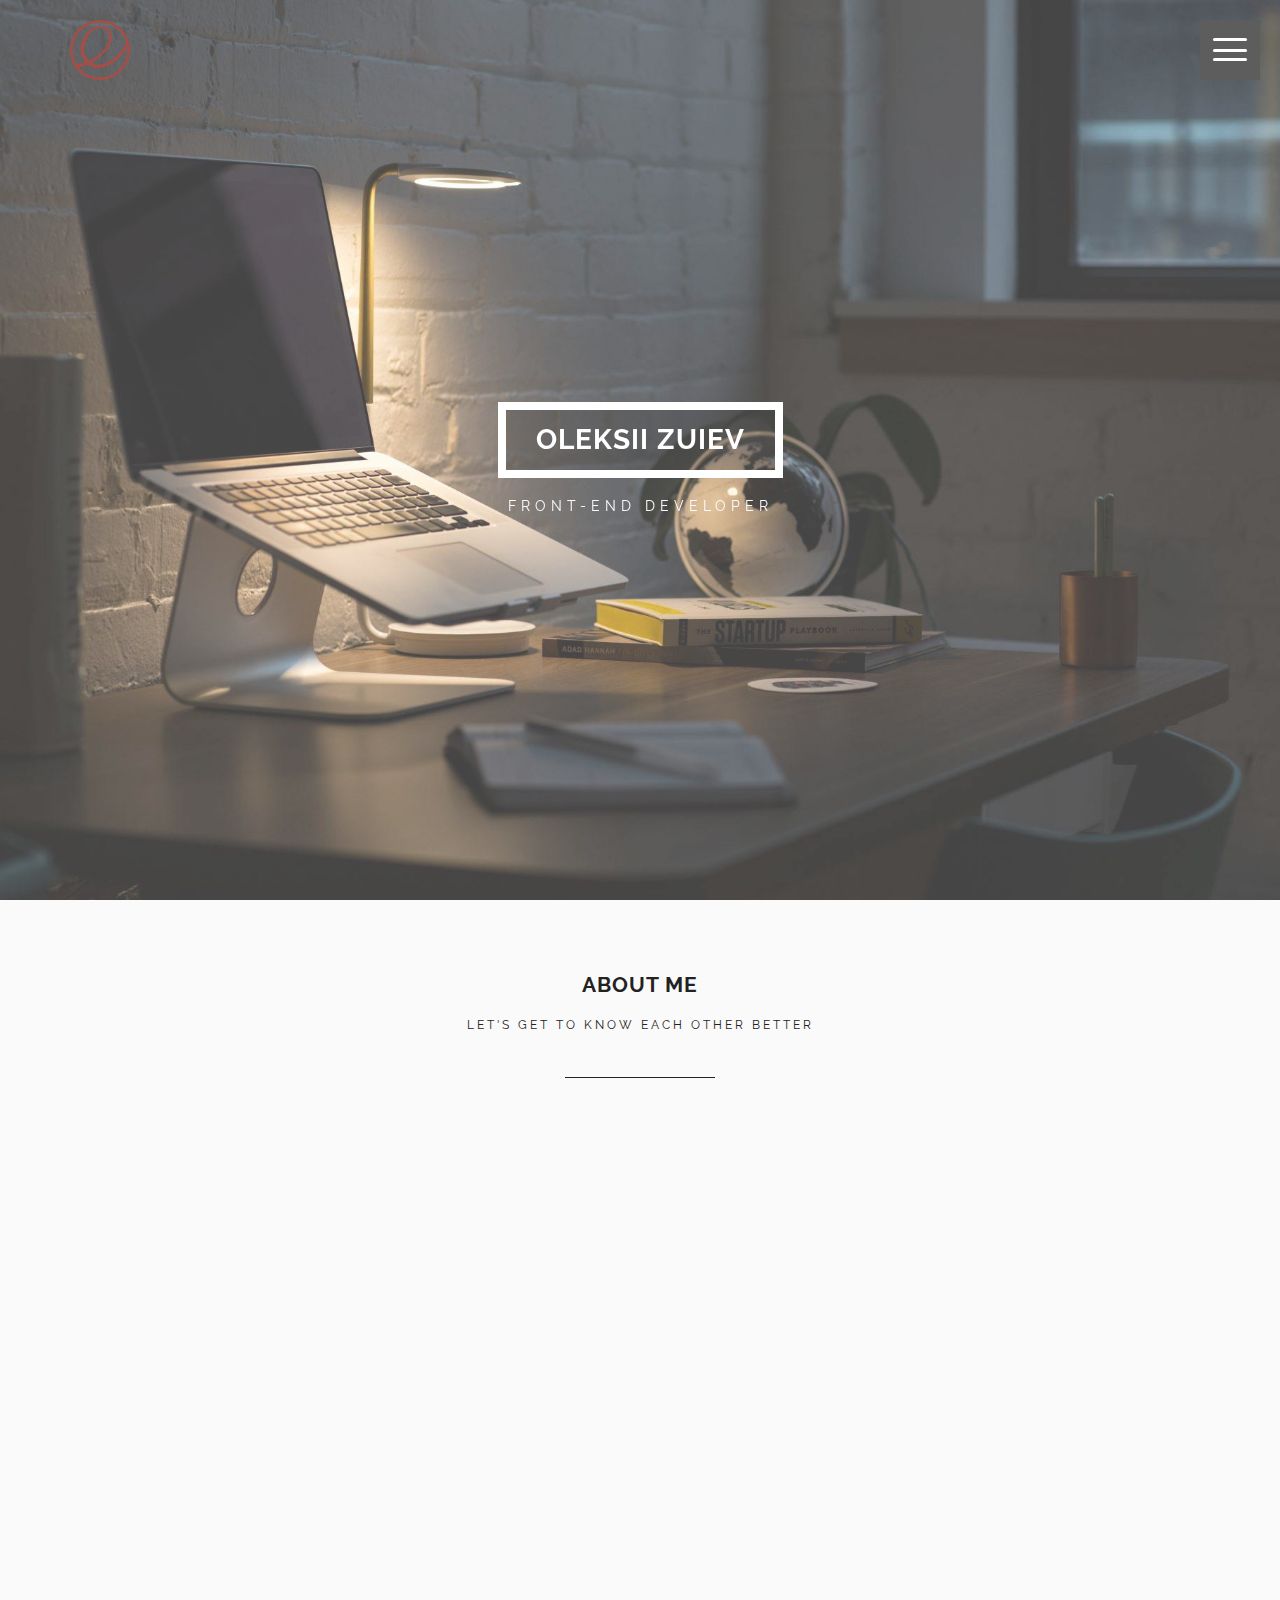
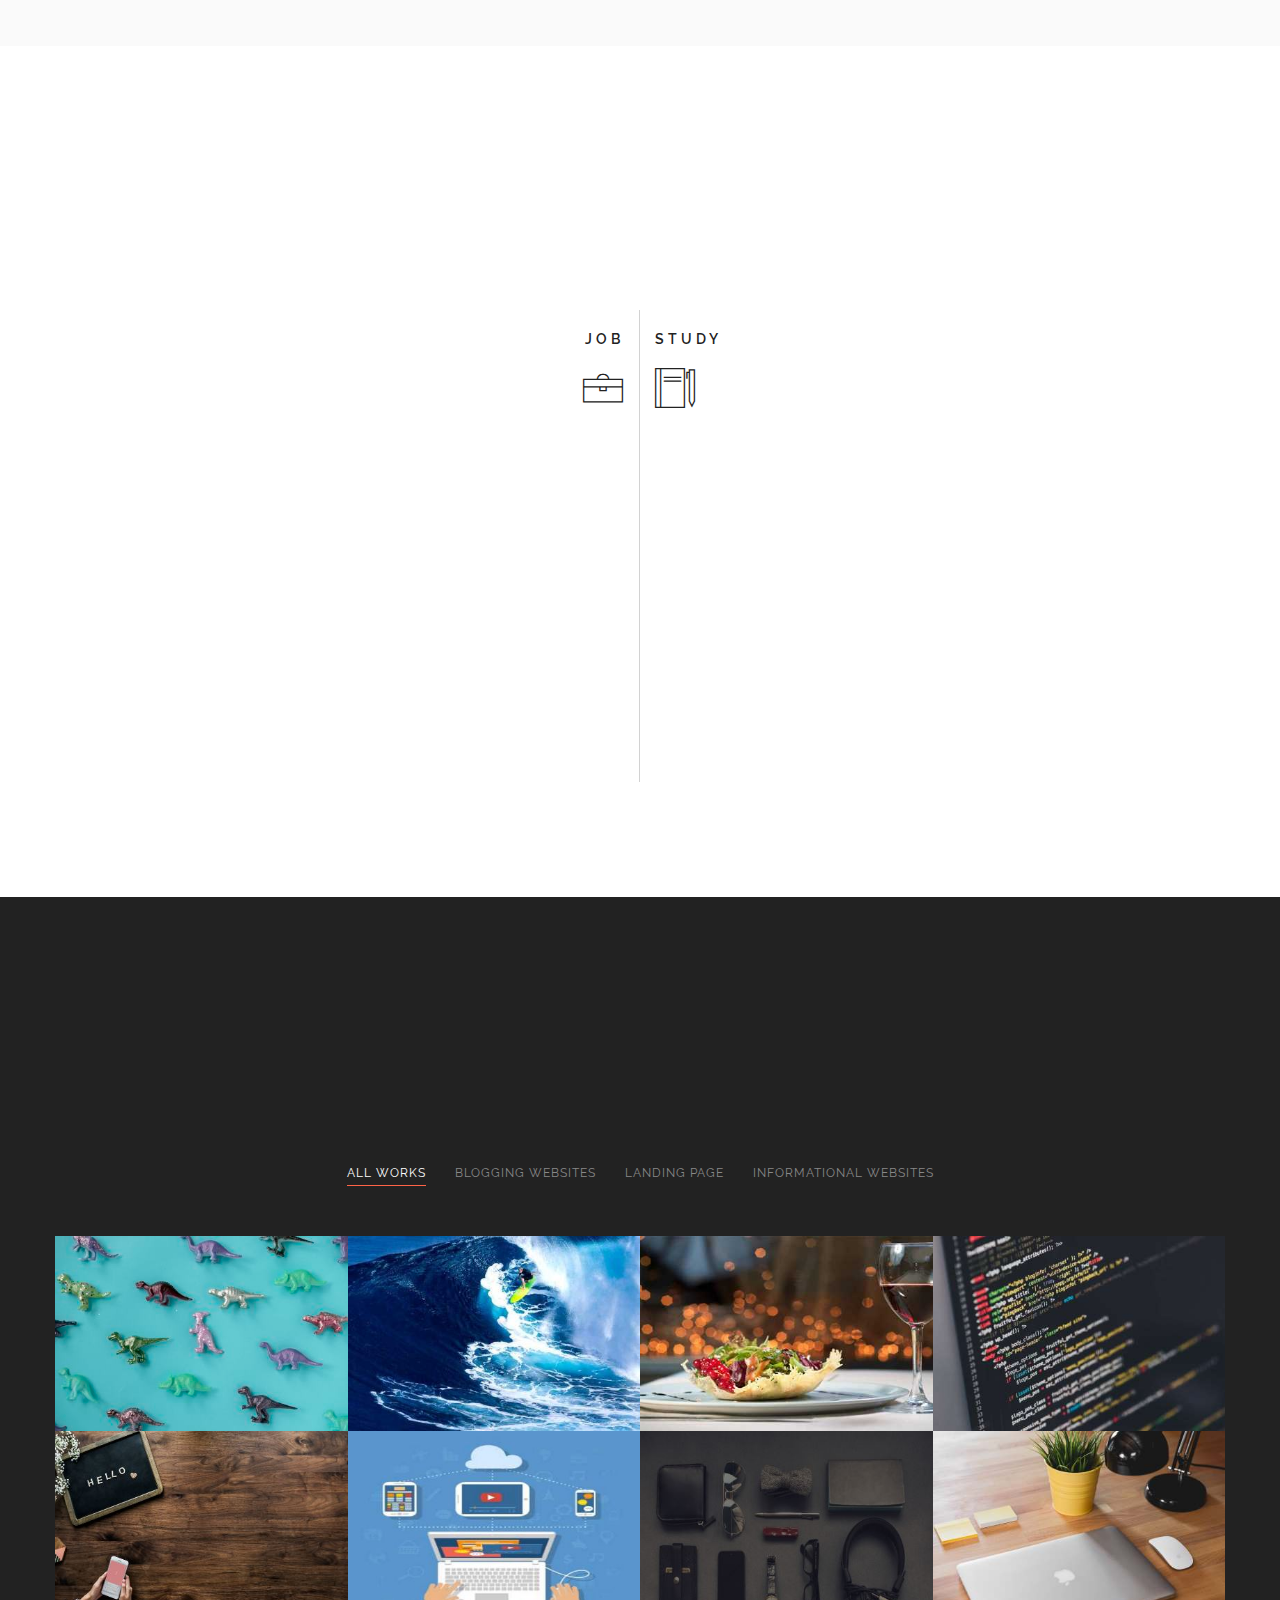
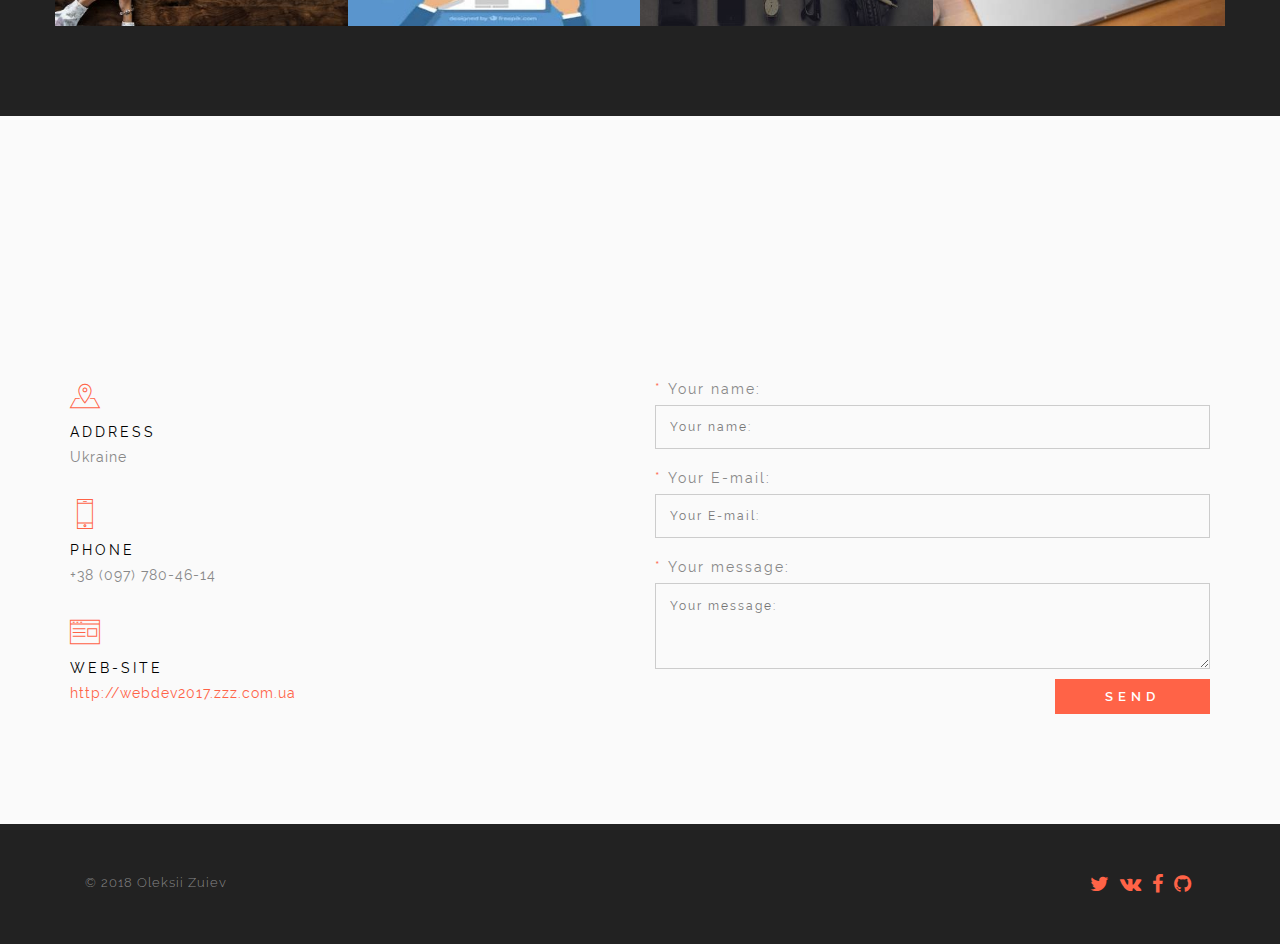
<file: index.html>
﻿<!DOCTYPE html>
<html>
<head>
	<meta charset="utf-8" />
	<title>Portfolio</title>
	<meta http-equiv="X-UA-Compatible" content="IE=edge" />
	<meta name="viewport" content="width=device-width, initial-scale=1.0" />
	<link rel="shortcut icon" href="favicon.png" />
	<link rel="stylesheet" href="libs/bootstrap/bootstrap-grid.min.css" />
	<link rel="stylesheet" href="libs/font-awesome/css/font-awesome.min.css" />
	<link rel="stylesheet" href="libs/linea/styles.css" />
	<link rel="stylesheet" href="libs/magnific-popup/magnific-popup.css" />

	<link rel="stylesheet" href="libs/animate/animate.min.css" />
	<link rel="stylesheet" href="css/fonts.css" />
	<link rel="stylesheet" href="css/main.css" />
	<link rel="stylesheet" href="css/skins/tomato.css" />
	<link rel="stylesheet" href="css/media.css" />

	
</head>
<body>
	<div class="loader">
		<div class="loader_inner"></div>
	</div>

	<header class="main_head main_color_bg" data-parallax="scroll" data-image-src="img/bg.jpg" data-z-index="1" >
		<div class="container">
			<div class="row">
				<div class="col-md-12">
					<div class="logo_container">
						<svg
						xmlns="http://www.w3.org/2000/svg"
						viewBox="0 0 197.21155 197.21638"
						version="1.1"
						id="svg2">
						<path id="path3338"
						d="m 85.639184,196.34986 c -8.98123,-1.10864 -26.37065,-6.72944 -34,-10.98986 C 5.3202742,159.49442 -12.920616,103.30115 9.6507445,56.009515 35.258674,2.3556684 103.14827,-16.573789 152.80625,16.093889 c 9.38469,6.173749 22.09904,18.888095 28.27279,28.272782 24.99997,38.002345 20.5737,88.354329 -10.7064,121.792849 -11.28666,12.06547 -24.35624,20.32658 -40.73346,25.74709 -15.42819,5.10639 -28.18874,6.39499 -43.999996,4.44325 z m 38.999996,-11.29283 c 15.41119,-5.00098 25.17271,-10.7626 36.3615,-21.46194 11.70973,-11.19749 18.92933,-22.87913 24.14107,-39.06134 2.17289,-6.7467 2.84123,-11.07839 3.2401,-21 0.69381,-17.257746 0.53639,-17.635282 -4.13864,-9.925231 -14.18515,23.394141 -35.33853,44.351601 -55.10403,54.593711 -13.43669,6.96263 -20.99782,8.83672 -35.499996,8.79897 -13.86683,-0.0361 -20.46689,-1.69669 -29.96055,-7.53821 l -4.95062,-3.04614 -9.55314,3.57807 c -5.25423,1.96794 -11.79922,4.09652 -14.54442,4.73019 -2.7452,0.63367 -4.99127,1.45101 -4.99127,1.81632 0,1.15794 13.31395,13.48867 18,16.67071 16.64977,11.30596 31.44785,15.43875 53.499996,14.94144 13.09158,-0.29524 16.08144,-0.68921 23.5,-3.09655 z m -15.06389,-40.11066 c 24.5486,-5.9367 53.58095,-31.17002 71.03294,-61.73794 l 5.10375,-8.939432 -1.67558,-5.117626 C 179.80634,56.231758 171.74636,43.74801 161.00068,33.472398 149.77427,22.737083 138.02714,15.903199 123.10324,11.425586 113.07832,8.4178144 91.918094,7.6951014 80.549574,9.9721954 c -9.02888,1.8084666 -20.57318,6.3638476 -29.72893,11.7310296 -7.32612,4.294636 -24.71735,21.68586 -29.01198,29.01198 -10.1557,17.324373 -13.6655198,31.384748 -12.9128295,51.728935 0.55535,15.01039 2.1565895,21.68909 8.4727695,35.3396 3.22555,6.97107 3.86775,7.75 6.38955,7.75 3.17959,0 17.452,-3.221 23.19236,-5.23405 l 3.81134,-1.33658 -3.16228,-3.96468 c -9.74195,-12.21388 -14.69959,-32.39019 -12.08115,-49.167051 4.49452,-28.797162 26.36933,-55.777779 51.44164,-63.448647 10.25576,-3.137749 22.140686,-2.373203 31.013976,1.9951 20.82199,10.250635 25.47632,36.131513 11.11579,61.810536 -9.52176,17.026522 -32.857026,39.632002 -52.200646,50.568142 -2.8875,1.63248 -5.25,3.31405 -5.25,3.73683 0,0.80005 5.95989,3.23154 12,4.89571 5.51806,1.52033 18.753026,1.29443 25.936106,-0.44268 z M 68.417704,131.63644 c 24.85553,-12.58662 49.568806,-37.101981 57.354776,-56.895433 1.80033,-4.576813 2.25706,-7.787016 2.30585,-16.207261 0.0532,-9.179719 -0.24448,-11.115491 -2.36739,-15.394909 -2.93145,-5.909281 -7.65775,-10.810081 -13.34832,-13.841145 -3.47734,-1.852196 -5.81707,-2.250871 -13.244467,-2.256775 -8.155809,-0.0065 -9.651259,0.303093 -15.592069,3.227744 -11.4838,5.653457 -20.43389,15.358172 -27.91171,30.265085 -10.8455,21.620318 -12.44987,42.106384 -4.58144,58.500004 2.86279,5.96452 9.76074,15.5 11.21269,15.5 0.24782,0 3.02526,-1.30379 6.17208,-2.89731 z" />
					</svg>
				</div>
				<button class="toggle_mnu">
					<span class="sandwich">
						<span class="sw-topper"></span>
						<span class="sw-bottom"></span>
						<span class="sw-footer"></span>
					</span>
				</button>
				<nav class="top_mnu">
					<ul>
						<li><a href="#about">About me</a></li>
						<li><a href="#resume">Resume</a></li>
						<li><a href="#portfolio">Portfolio</a></li>
						<li><a href="#contacts">Contacts</a></li>
					</ul>
				</nav>
			</div>
		</div>
	</div>
	<div class="top_wrapper">
		<div class="top_descr">
			<div class="top_centered">
				<div class="top_text">
					<h1>Oleksii Zuiev</h1>
					<p>Front-end developer</p>
				</div>
			</div>
		</div>
	</div>
</header>
<section id="about" class="s_about bg_light">
	<div class="section_header">
		<h2>About me</h2>
		<div class="s_descr_wrap">
			<div class="s_descr">Let's get to know each other better</div>
		</div>
	</div>
	<div class="section_content">
		<div class="container">
			<div class="row">
				<div class="col-md-4 col-md-push-4 animation-1">
					<h3>Foto</h3>
					<div class="person">
						<a href="img/foto__.jpg" class="popup"><img src="img/foto__.jpg" alt="Foto"></a>
					</div>
				</div>
				<div class="col-md-4 col-md-pull-4 animation-2">
					<h3>A little bit about myself</h3>
					<p>My name is Oleksii. I am a web developer with more than one year experience.</p>
					<p>In 2017 graduated from the University. Professional qualification is an Engineer of computer systems. Also I am graduated from many web development and programming courses</p>

					<p> More than five years experience in the financial and economic field</p>
					<p>Personal qualities: responsible, attentive, hardworking, industrial, analytic mentality, goal-oriented, enhance knowledge-oriented, sociable.</p>
				</div>
				<div class="col-md-4 animation-3 personal_last_block">
					<h3>Personal information</h3>
					<h2 class="personal_header">Oleksii Zuiev</h2>
					<ul>
						<li>Website development</li>
						<li>Converting HTML Sites to WordPress Sites</li>
						<li>Phone number: +38(097)780-46-14</li>
						<li>E-mail: <a href="mailto:azuev3199@gmail.com">azuev3199@gmail.com</a></li>
						<li>Website: <a href="http://webdev2017.zzz.com.ua" target="_blank">http://webdev2017.zzz.com.ua</a></li>
					</ul>
					<div class="social_wrap">
						<ul>
							<li><a href="https://twitter.com/" target="_blank"><i class="fa fa-twitter"></i></a></li>
							<li><a href="https://vk.com/" target="_blank"><i class="fa fa-vk"></i></a></li>
							<li><a href="https://www.facebook.com/" target="_blank"><i class="fa fa-facebook"></i></a></li>
							<li><a href="https://github.com/" target="_blank"><i class="fa fa-github"></i></a></li>
						</ul>
					</div>
				</div>
			</div>
		</div>
	</div>
</section>

<section id="resume" class="s_resume">
	<div class="section_header">
		<h2>Resume</h2>
		<div class="s_descr_wrap">
			<div class="s_descr">My knowledge and achievements</div>
		</div>
	</div>
	<div class="section_content">
		<div class="container">
			<div class="row">
				<div class="resume_container">
					<div class="col-md-6 col-sm-6 left">
						<h3>Job</h3>
						<div class="resume_icon"><i class="icon-basic-case"></i></div>
						<div class="resume_item">
							<div class="year">2017-2018</div>
							<div class="resume_description"><strong>Tester</strong></div>
							<p>I have skills in exploratory testing, beta testing, GUI, usability and functional testing, Android app testing, test case and test plans writing, bug reporting and software testing theory.</p>
						</div>
						<div class="resume_item">
							<div class="year">2018-2019</div>
							<div class="resume_description"><strong>HTML5 developer</strong></div>
							<p>I have experience working with: HTML5, CSS3, DOM, JavaScript, jQuery, TypeScript, Bootstrap 3, Wordpress. Experience with preprocessors: pug, SASS. Experience of using GIT and Github, Gulp (using of plugins: gulp-pug, gulp-sass, rimraf, gulp-concat, gulp-spritesmith, gulp-rename, gulp-sourcemaps, gulp-uglify, browsersync). Understanding of the basic principles of object-oriented programming. Knowledge of adaptive and cross-browser layout.</p>
						</div>
					</div>
					<div class="col-md-6 col-sm-6 right">
						<h3>Study</h3>
						<div class="resume_icon"><i class="icon-basic-book-pen"></i></div>
						<div class="resume_item">
							<div class="year">2013-2017</div>
							<div class="resume_description"><strong>Engineer of computer systems</strong><p>TSATU</p></div>
							<p>Got a Diplom of Engineer of computer systems. Obtained qualification: educational and qualification level of specialist. Program Subject Area “Computer sciences and information technologies”.</p>
						</div>
						<div class="resume_item">
							<div class="year">2017</div>
							<div class="resume_description"><strong>QA Engineer</strong><p>QATestLab</p></div>
							<p>Successfully completed the course and got a Certificate on "The Fundamentals of Software Testing"</p>
						</div>
						<div class="resume_item">
							<div class="year">2018</div>
							<div class="resume_description"><strong>Front-end web developer</strong><p>CyberBionic Systematics Training Center</p></div>
							<p>Learning: HTML5&CSS3, JavaScript, JQuery, TypeScript, Bootstrap, Wordpress, preprocessors (pug, SASS), GIT and Github, Gulp</p>
						</div>
					</div>
				</div>
			</div>
		</div>
	</div>
</section>

<section id="portfolio" class="s_portfolio bg_dark">
	<div class="section_header">
		<h2>Portfolio</h2>
		<div class="s_descr_wrap">
			<div class="s_descr">My last works</div>
		</div>
	</div>
	<div class="section_content">
		<div class="container">
			<div class="row">
				<div class="filter_div controls">
					<ul>
						<li class="filter active" data-filter="all">All works</li>
						<li class="filter" data-filter=".category_1">Blogging Websites</li>
						<li class="filter" data-filter=".category_2">Landing page</li>
						<li class="filter" data-filter=".category_3">Informational Websites</li>
					</ul>
				</div>
				<div id="portfolio_grid">
					<div class="mix col-md-3 col-sm-6 col-xs-12 portfolio_item category_1">
						<img src="img/portfolio-images/1.jpg" alt="image">
						<div class="port_item_cont">
							<h3>Portfolio of the designer</h3>
							<p>Website development</p>
							<a href="#" class="popup_content">View</a>
							<a href="works/site_portfolio1/index.html" target="_blank">View site</a>
						</div>
						<div class="hidden">
							<div class="port_descr">
								<h3>Portfolio of the designer</h3>
								<p>Description of work</p>
								<img src="img/portfolio-images/1.jpg" alt="image">
							</div>
						</div>
					</div>
					<div class="mix col-md-3 col-sm-6 col-xs-12 portfolio_item category_1">
						<img src="img/portfolio-images/2.jpg" alt="image">
						<div class="port_item_cont">
							<h3>Title of work</h3>
							<p>Website development</p>
							<a href="#" class="popup_content">View</a>
							<a href="works/landing_2/index.html" target="_blank">View site</a>
						</div>
						<div class="hidden">
							<div class="port_descr">
								<h3>Title of work</h3>
								<p>Description of work</p>
								<img src="img/portfolio-images/2.jpg" alt="image">
							</div>
						</div>
					</div>
					
					<div class="mix col-md-3 col-sm-6 col-xs-12 portfolio_item category_1">
						<img src="img/portfolio-images/3.jpg" alt="image">
						<div class="port_item_cont">
							<h3>Title of work</h3>
							<p>Website development</p>
							<a href="#" class="popup_content">View</a>
							<a href="works/site_landing5/index.html" target="_blank">View site</a>
						</div>
						<div class="hidden">
							<div class="port_descr">
								<h3>Title of work</h3>
								<p>Description of work</p>
								<img src="img/portfolio-images/3.jpg" alt="image">
							</div>
						</div>
					</div>
					<div class="mix col-md-3 col-sm-6 col-xs-12 portfolio_item category_2">
						<img src="img/portfolio-images/4.jpg" alt="image">
						<div class="port_item_cont">
							<h3>Title of work</h3>
							<p>Website development</p>
							<a href="#" class="popup_content">View</a>
							<a href="works/app8/index.html" target="_blank">View site</a>
						</div>
						<div class="hidden">
							<div class="port_descr">
								<h3>Title of work</h3>
								<p>Description of work</p>
								<img src="img/portfolio-images/4.jpg" alt="image">
							</div>
						</div>
					</div>
					<div class="mix col-md-3 col-sm-6 col-xs-12 portfolio_item category_2">
						<img src="img/portfolio-images/5.jpg" alt="image">
						<div class="port_item_cont">
							<h3>Title of work</h3>
							<p>Website development</p>
							<a href="#" class="popup_content">View</a>
							<a href="works/dist9/index.html" target="_blank">View site</a>
						</div>
						<div class="hidden">
							<div class="port_descr">
								<h3>Title of work</h3>
								<p>Description of work</p>
								<img src="img/portfolio-images/5.jpg" alt="image">
							</div>
						</div>
					</div>
					<div class="mix col-md-3 col-sm-6 col-xs-12 portfolio_item category_2">
						<img src="img/portfolio-images/6.jpg" alt="image">
						<div class="port_item_cont">
							<h3>Title of work</h3>
							<p>Website development</p>
							<a href="#" class="popup_content">View</a>
							<a href="works/site_landing7/index.html" target="_blank">View site</a>
						</div>
						<div class="hidden">
							<div class="port_descr">
								<h3>Title of work</h3>
								<p>Description of work</p>
								<img src="img/portfolio-images/6.jpg" alt="image">
							</div>
						</div>
					</div>
					<div class="mix col-md-3 col-sm-6 col-xs-12 portfolio_item category_3">
						<img src="img/portfolio-images/7.jpg" alt="image">
						<div class="port_item_cont">
							<h3>Title of work</h3>
							<p>Website development</p>
							<a href="#" class="popup_content">View</a>
							<a href="works/site_landing4/index.html" target="_blank">View site</a>
						</div>
						<div class="hidden">
							<div class="port_descr">
								<h3>Title of work</h3>
								<p>Description of work</p>
								<img src="img/portfolio-images/7.jpg" alt="image">
							</div>
						</div>
					</div>
					<div class="mix col-md-3 col-sm-6 col-xs-12 portfolio_item category_3">
						<img src="img/portfolio-images/8.jpg" alt="image">
						<div class="port_item_cont">
							<h3>Title of work</h3>
							<p>Website development</p>
							<a href="#" class="popup_content">View</a>
							<a href="works/site_landing10/index.html" target="_blank">View site</a>      
						</div>
						<div class="hidden">
							<div class="port_descr">
								<h3>Title of work</h3>
								<p>Description of work</p>
								<img src="img/portfolio-images/8.jpg" alt="image">
							</div>
						</div>
					</div>
				</div>
			</div>
		</div>
	</div>
</section>

<section id="contacts" class="s_contacts bg_light">
	<div class="section_header">
		<h2>Contacts</h2>
		<div class="s_descr_wrap">
			<div class="s_descr">Leave your message</div>
		</div>
	</div>
	<div class="section_content">
		<div class="container">
			<div class="row">
				<div class="col-md-6 col-sm-6">
					<div class="contact_box">
						<div class="contacts_icon icon-basic-geolocalize-05"></div>
						<h3>Address</h3>
						<p>Ukraine</p>
					</div>
					<div class="contact_box">
						<div class="contacts_icon icon-basic-smartphone"></div>
						<h3>Phone</h3>
						<p>+38 (097) 780-46-14</p>
					</div>
					<div class="contact_box">
						<div class="contacts_icon icon-basic-webpage-img-txt"></div>
						<h3>Web-site</h3>
						<p><a href="http://webdev2017.zzz.com.ua/" target="_blank">http://webdev2017.zzz.com.ua</a></p>
					</div>
				</div>
				<div class="col-md-6 col-sm-6">
					<form action="https://formspree.io/azuev3199@gmail.com" class="main_form" novalidate target="_blank" method="POST">
						<label class="form-group">
							<span class="color_element">*</span> Your name:
							<input type="text" name="name" placeholder="Your name:" data-validation-required-message="You have not entered a name" required />
							<span class="help-block text-danger"></span>
						</label>
						<label class="form-group">
							<span class="color_element">*</span> Your E-mail:
							<input type="email" name="email" placeholder="Your E-mail:" data-validation-required-message="You entered an incorrect email" required />
							<span class="help-block text-danger"></span>
						</label>
						<label class="form-group">
							<span class="color_element">*</span> Your message:
							<textarea name="message" placeholder="Your message:" data-validation-required-message="You have not entered a message" required /></textarea>
							<span class="help-block text-danger"></span>
							
							<button>Send</button>
						</form>
					</div>
				</div>
			</div>
		</div>
	</section>
	
	<footer class="main_footer bg_dark">
		<div class="container">
			<div class="col-md-12">
				&copy; 2018 Oleksii Zuiev
				<div class="social_wrap">
					<ul>
						<li><a href="https://twitter.com/" target="_blank"><i class="fa fa-twitter"></i></a></li>
						<li><a href="https://vk.com/" target="_blank"><i class="fa fa-vk"></i></a></li>
						<li><a href="https://www.facebook.com/" target="_blank"><i class="fa fa-facebook"></i></a></li>
						<li><a href="https://github.com/" target="_blank"><i class="fa fa-github"></i></a></li>
					</ul>
				</div>
			</div>
		</div>
	</footer>

	<div class="hidden"></div>
	<!--[if lt IE 9]>
	<script src="libs/html5shiv/es5-shim.min.js"></script>
	<script src="libs/html5shiv/html5shiv.min.js"></script>
	<script src="libs/html5shiv/html5shiv-printshiv.min.js"></script>
	<script src="libs/respond/respond.min.js"></script>
<![endif]-->

<script src="libs/jquery/jquery-2.1.3.min.js"></script>
<script src="libs/parallax/parallax.min.js"></script>
<script src="libs/magnific-popup/jquery.magnific-popup.min.js"></script>
<script src="libs/mixitup/mixitup.min.js"></script>
<script src="libs/scroll2id/PageScroll2id.min.js"></script>
<script src="libs/waypoints/waypoints.min.js"></script>
<script src="libs/animate/animate-css.js"></script>
<script src="libs/jqBootstrapValidate/jqBootstrapValidation.js"></script>
<script src="js/common.js"></script>
<!-- Yandex.Metrika counter --><!-- /Yandex.Metrika counter -->
<!-- Google Analytics counter --><!-- /Google Analytics counter -->
</body>
</html>
</file>
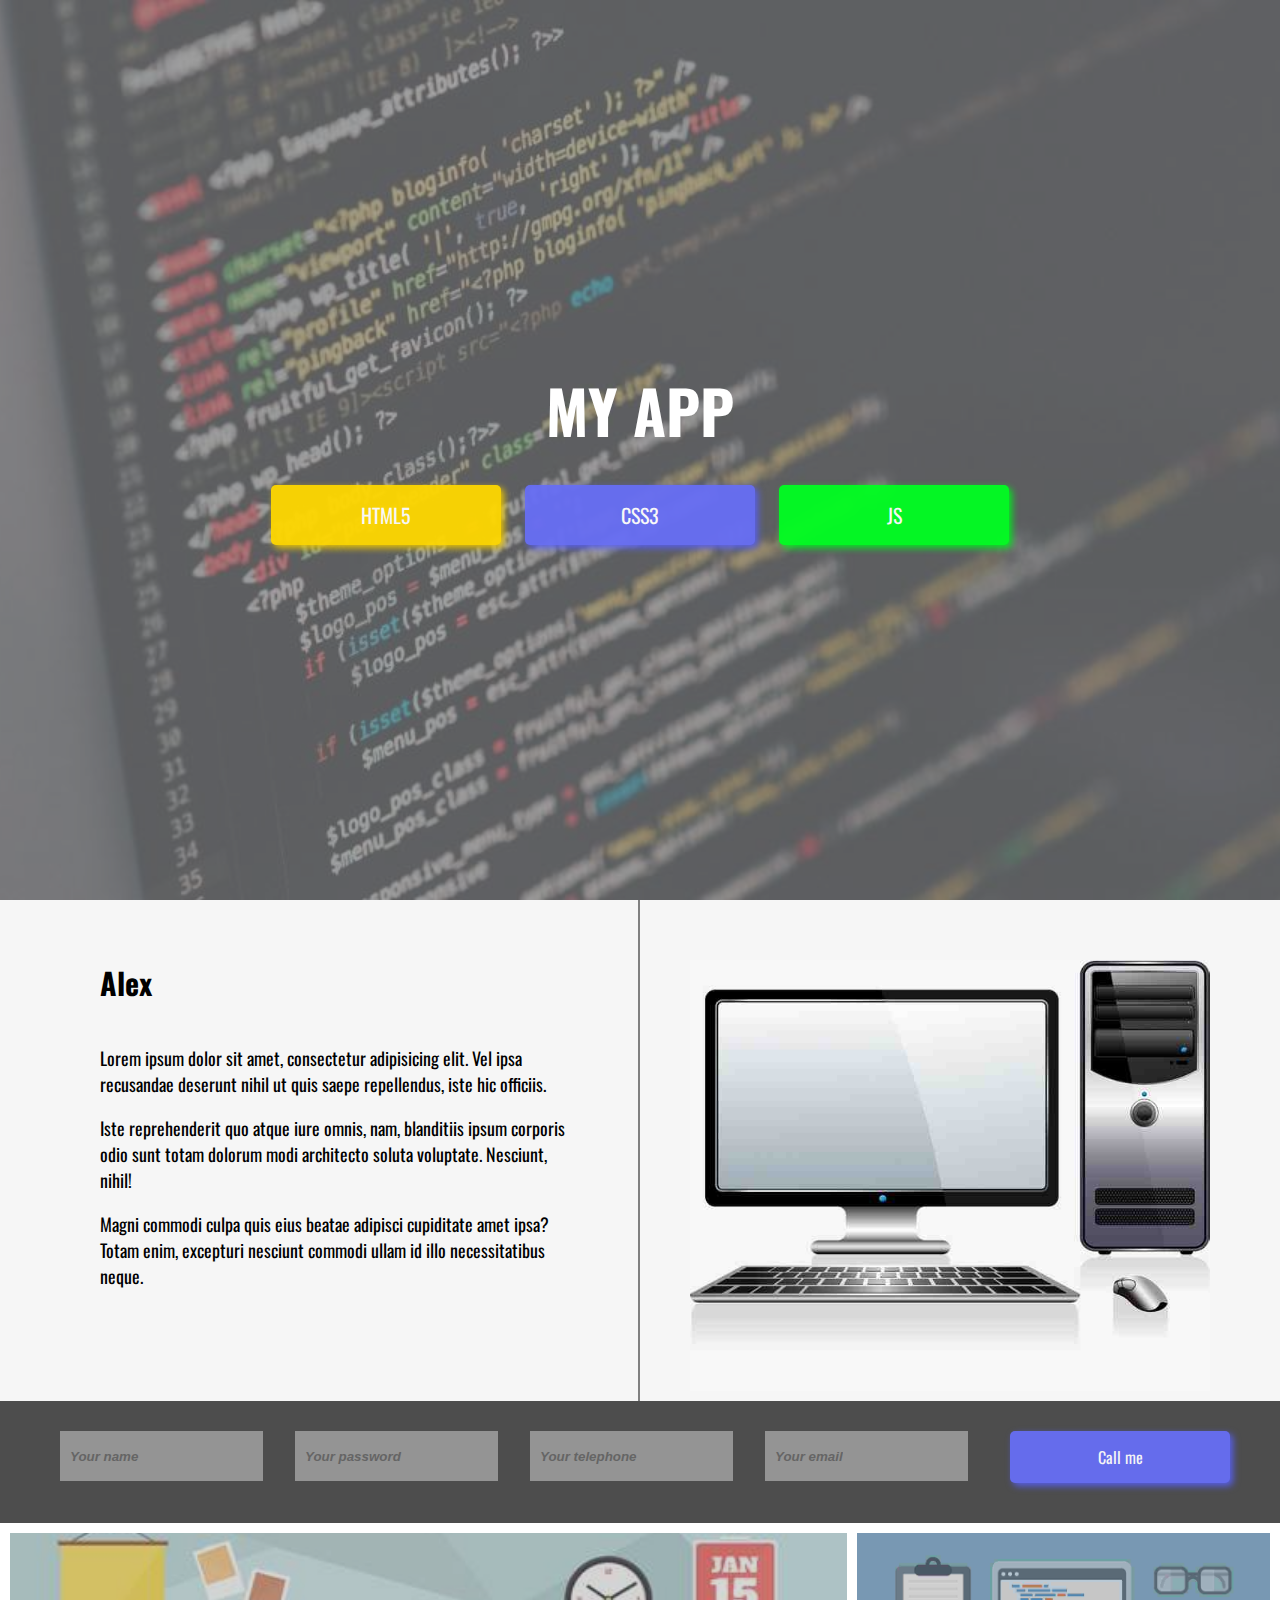
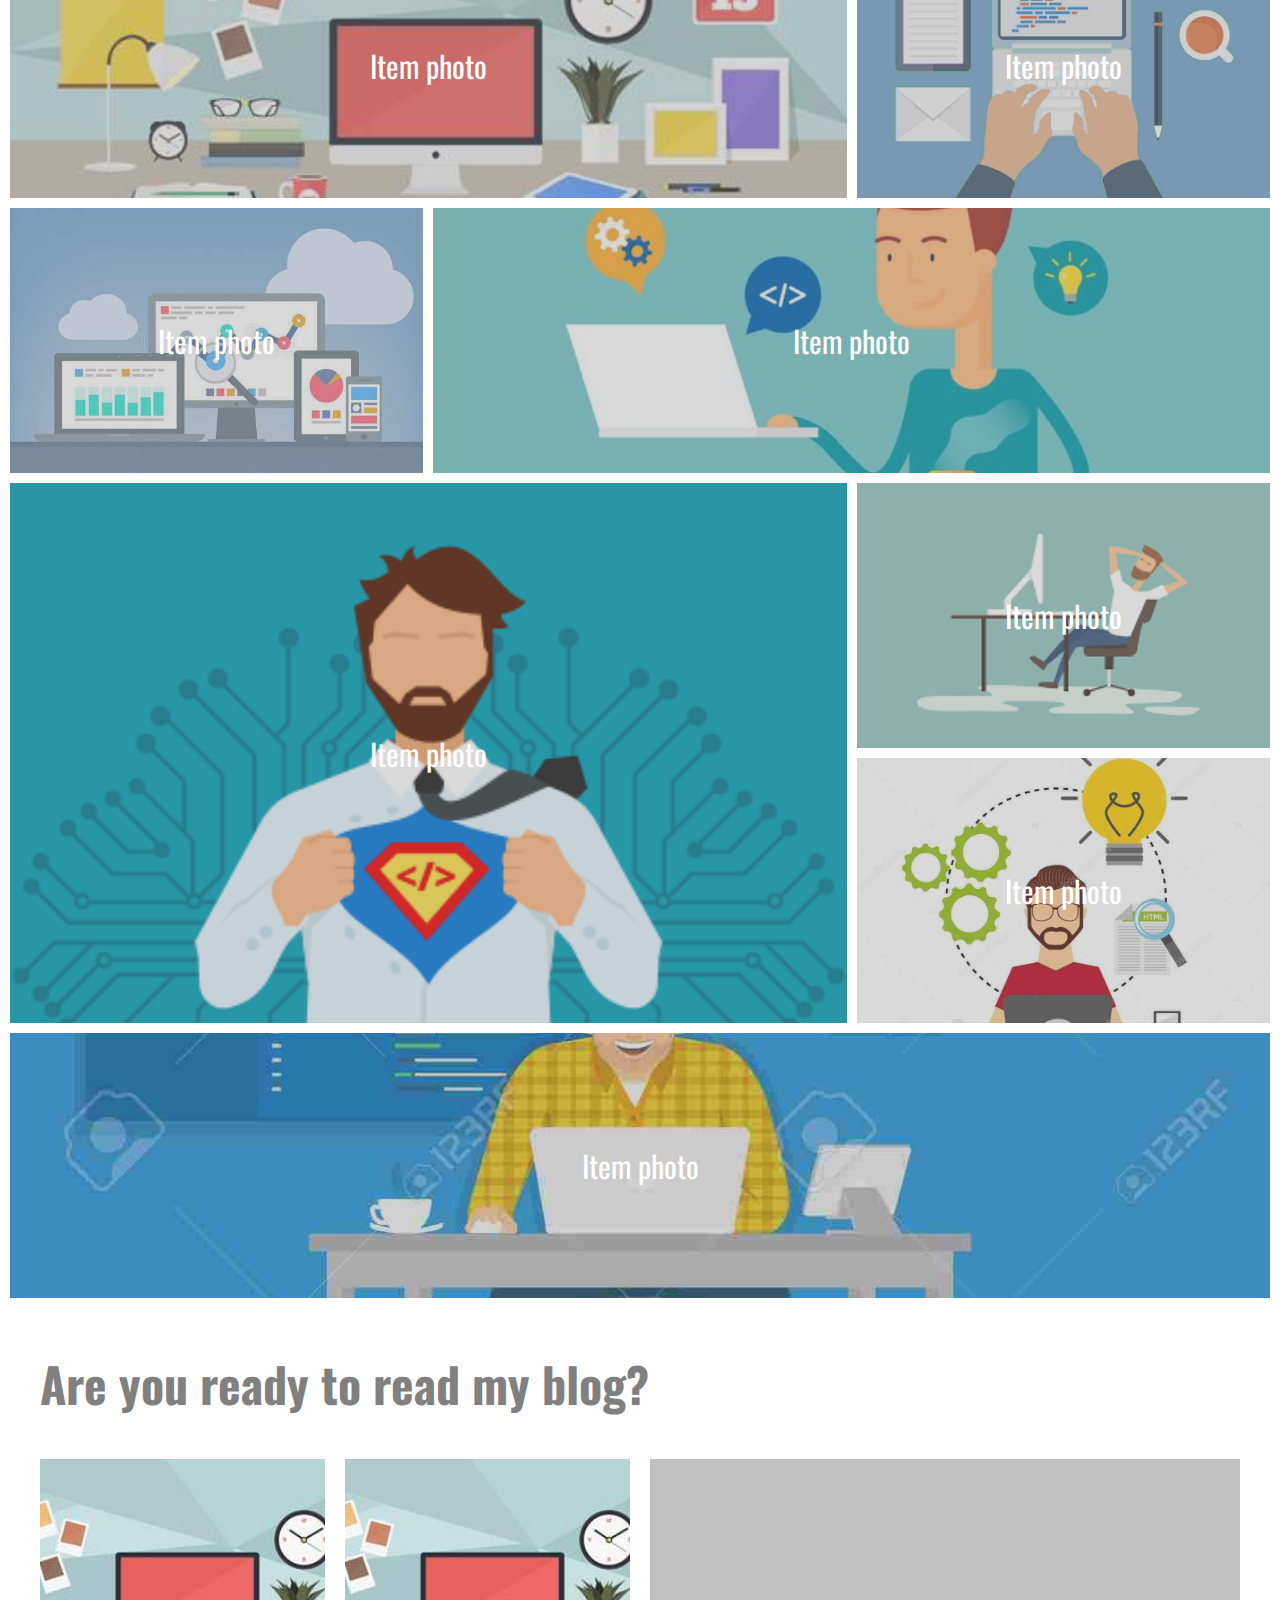
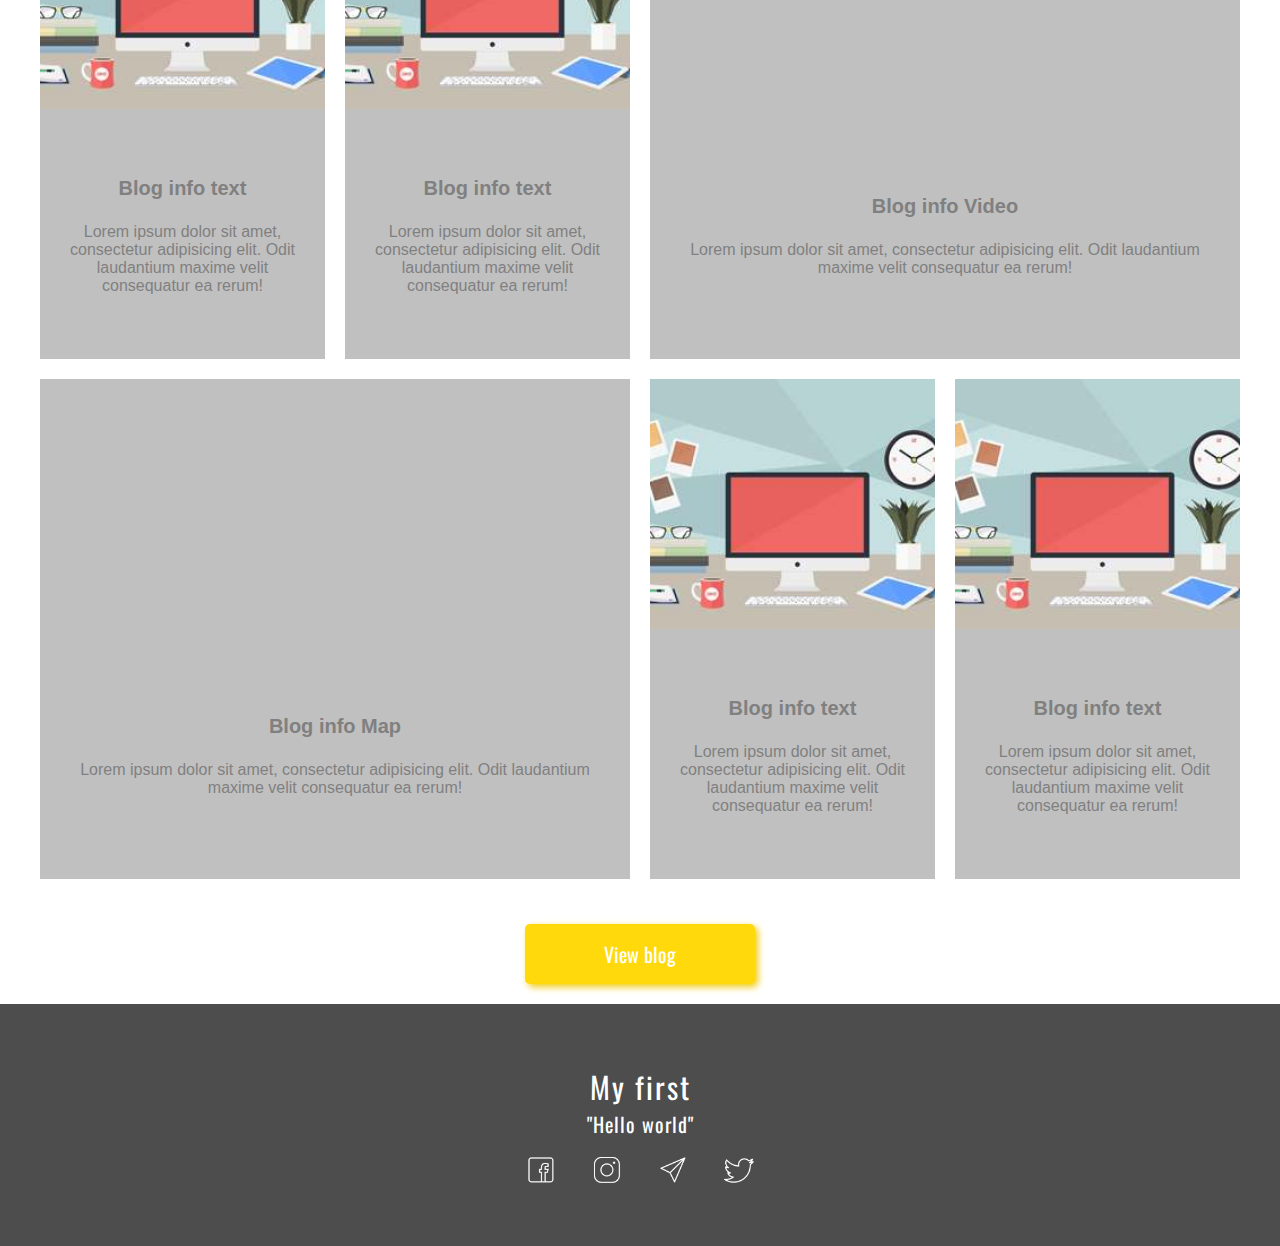
<file: works/app8/index.html>
<!DOCTYPE html>
<html lang="en">
<head>
	<meta charset="UTF-8" />
	<title>Document</title>

	<link rel="stylesheet" href="css/main.css" />
	<link rel="icon" href="img/monitor.ico" type="image/x-icon" />
	<link href="https://fonts.googleapis.com/css?family=Oswald" rel="stylesheet" />


</head>
<body>
	<header class="grid">
		<div class="header-container grid">
			<h1>
				My app
			</h1>
			<div class="header-btns">
				<a href="#" class="btn btn-html">HTML5</a>
				<a href="#" class="btn btn-css">CSS3</a>
				<a href="#" class="btn btn-js">JS</a>
			</div>
		</div>
	</header>
	<section class="section-about">
		<div class="container grid">
			<div class="about-left">
				<h2>Alex</h2>
				<p>Lorem ipsum dolor sit amet, consectetur adipisicing elit. Vel ipsa recusandae deserunt nihil ut quis saepe repellendus, iste hic officiis.</p>
				<p>Iste reprehenderit quo atque iure omnis, nam, blanditiis ipsum corporis odio sunt totam dolorum modi architecto soluta voluptate. Nesciunt, nihil!</p>
				<p>Magni commodi culpa quis eius beatae adipisci cupiditate amet ipsa? Totam enim, excepturi nesciunt commodi ullam id illo necessitatibus neque.</p>
			</div>
			<div class="about-right">
				<img src="img/abb.jpg" alt="" class="img-responsive">
			</div>
		</div>
	</section>
	<section class="form-section">
		<div class="container">
			<form class="grid">
				<div><input type="text" autocomplete="off" placeholder="Your name"></div>
				<div><input type="password" autocomplete="off"  placeholder="Your password"></div>
				<div><input type="tel" autocomplete="off" placeholder="Your telephone"></div>
				<div><input type="email" autocomplete="off" placeholder="Your email"></div>
				<div><button class="btn btn-css">Call me</button></div>
			</form>
		</div>
	</section>
	<section class="grid photo-section">
		<div class="grid photo-item" style="background-image: url(img/1.jpg)">
			<span>Item photo</span>
		</div>
		<div class="grid photo-item" style="background-image: url(img/2.jpg)">
			<span>Item photo</span>
		</div>
		<div class="grid photo-item" style="background-image: url(img/3.jpg)">
			<span>Item photo</span>
		</div>
		<div class="grid photo-item" style="background-image: url(img/4.jpg)">
			<span>Item photo</span>
		</div>
		<div class="grid photo-item" style="background-image: url(img/5.png)">
			<span>Item photo</span>
		</div>
		<div class="grid photo-item" style="background-image: url(img/6.png)">
			<span>Item photo</span>
		</div>
		<div class="grid photo-item" style="background-image: url(img/7.jpg)">
			<span>Item photo</span>
		</div>
		<div class="grid photo-item" style="background-image: url(img/8.jpg)">
			<span>Item photo</span>
		</div>
	</section>
	<section class="section-blog">
		<div class="container">
			<h1>Are you ready to read my blog?</h1>
			<div class="blog-main grid">
				<a href="#" class="blog-item grid">
					<span class="blog-item-img" style="background-image: url(img/1.jpg);"></span>
					<span class="blog-item-content grid">
						<h4>Blog info text</h4>
						<p>Lorem ipsum dolor sit amet, consectetur adipisicing elit. Odit laudantium maxime velit consequatur ea rerum!</p>
					</span>
				</a>
				<a href="#" class="blog-item grid">
					<span class="blog-item-img" style="background-image: url(img/1.jpg);"></span>
					<span class="blog-item-content grid">
						<h4>Blog info text</h4>
						<p>Lorem ipsum dolor sit amet, consectetur adipisicing elit. Odit laudantium maxime velit consequatur ea rerum!</p>
					</span>
				</a>
				<a href="#" class="blog-item grid">
					<div class="frame">
						<iframe src="https://www.youtube.com/embed/mzPxo7Y6JyA" frameborder="0" class="frame-item" allowfullscreen></iframe>
					</div>
					<span class="blog-item-content grid">
						<h4>Blog info Video</h4>
						<p>Lorem ipsum dolor sit amet, consectetur adipisicing elit. Odit laudantium maxime velit consequatur ea rerum!</p>
					</span>
				</a>
				<a href="#" class="blog-item grid">
					<div class="frame">
						<iframe class="frame-item" src="https://www.google.com/maps/embed?pb=!1m18!1m12!1m3!1d44128.33225175407!2d6.0211153042848!3d46.269691604257794!2m3!1f0!2f0!3f0!3m2!1i1024!2i768!4f13.1!3m3!1m2!1s0x478c62fcec737b11%3A0x81bef3ae7a885e31!2z0KbQldCg0J0!5e0!3m2!1sru!2sua!4v1546030242780" width="600" height="450" frameborder="0" style="border:0" allowfullscreen></iframe>
					</div>
					<span class="blog-item-content grid">
						<h4>Blog info Map</h4>
						<p>Lorem ipsum dolor sit amet, consectetur adipisicing elit. Odit laudantium maxime velit consequatur ea rerum!</p>
					</span>
				</a>
				<a href="#" class="blog-item grid">
					<span class="blog-item-img" style="background-image: url(img/1.jpg);"></span>
					<span class="blog-item-content grid">
						<h4>Blog info text</h4>
						<p>Lorem ipsum dolor sit amet, consectetur adipisicing elit. Odit laudantium maxime velit consequatur ea rerum!</p>
					</span>
				</a>
				<a href="#" class="blog-item grid">
					<span class="blog-item-img" style="background-image: url(img/1.jpg);"></span>
					<span class="blog-item-content grid">
						<h4>Blog info text</h4>
						<p>Lorem ipsum dolor sit amet, consectetur adipisicing elit. Odit laudantium maxime velit consequatur ea rerum!</p>
					</span>
				</a>
				<div class="btn-blog">
					<a href="#" class="btn btn-html">View blog</a>
				</div>
			</div>
		</div>
	</section>
	<footer class="main-footer">
		<div class="container">
			<div class="footer-text">
				<span>My first <span>"Hello world"</span></span>
			</div>
			<div class="footer-img">
				<a href="#"><img src="img/facebook.png" alt=""></a>
				<a href="#"><img src="img/instagram.png" alt=""></a>
				<a href="#"><img src="img/telegram.png" alt=""></a>
				<a href="#"><img src="img/twitter.png" alt=""></a>
			</div>
		</div>
	</footer>
</body>
</html>
</file>
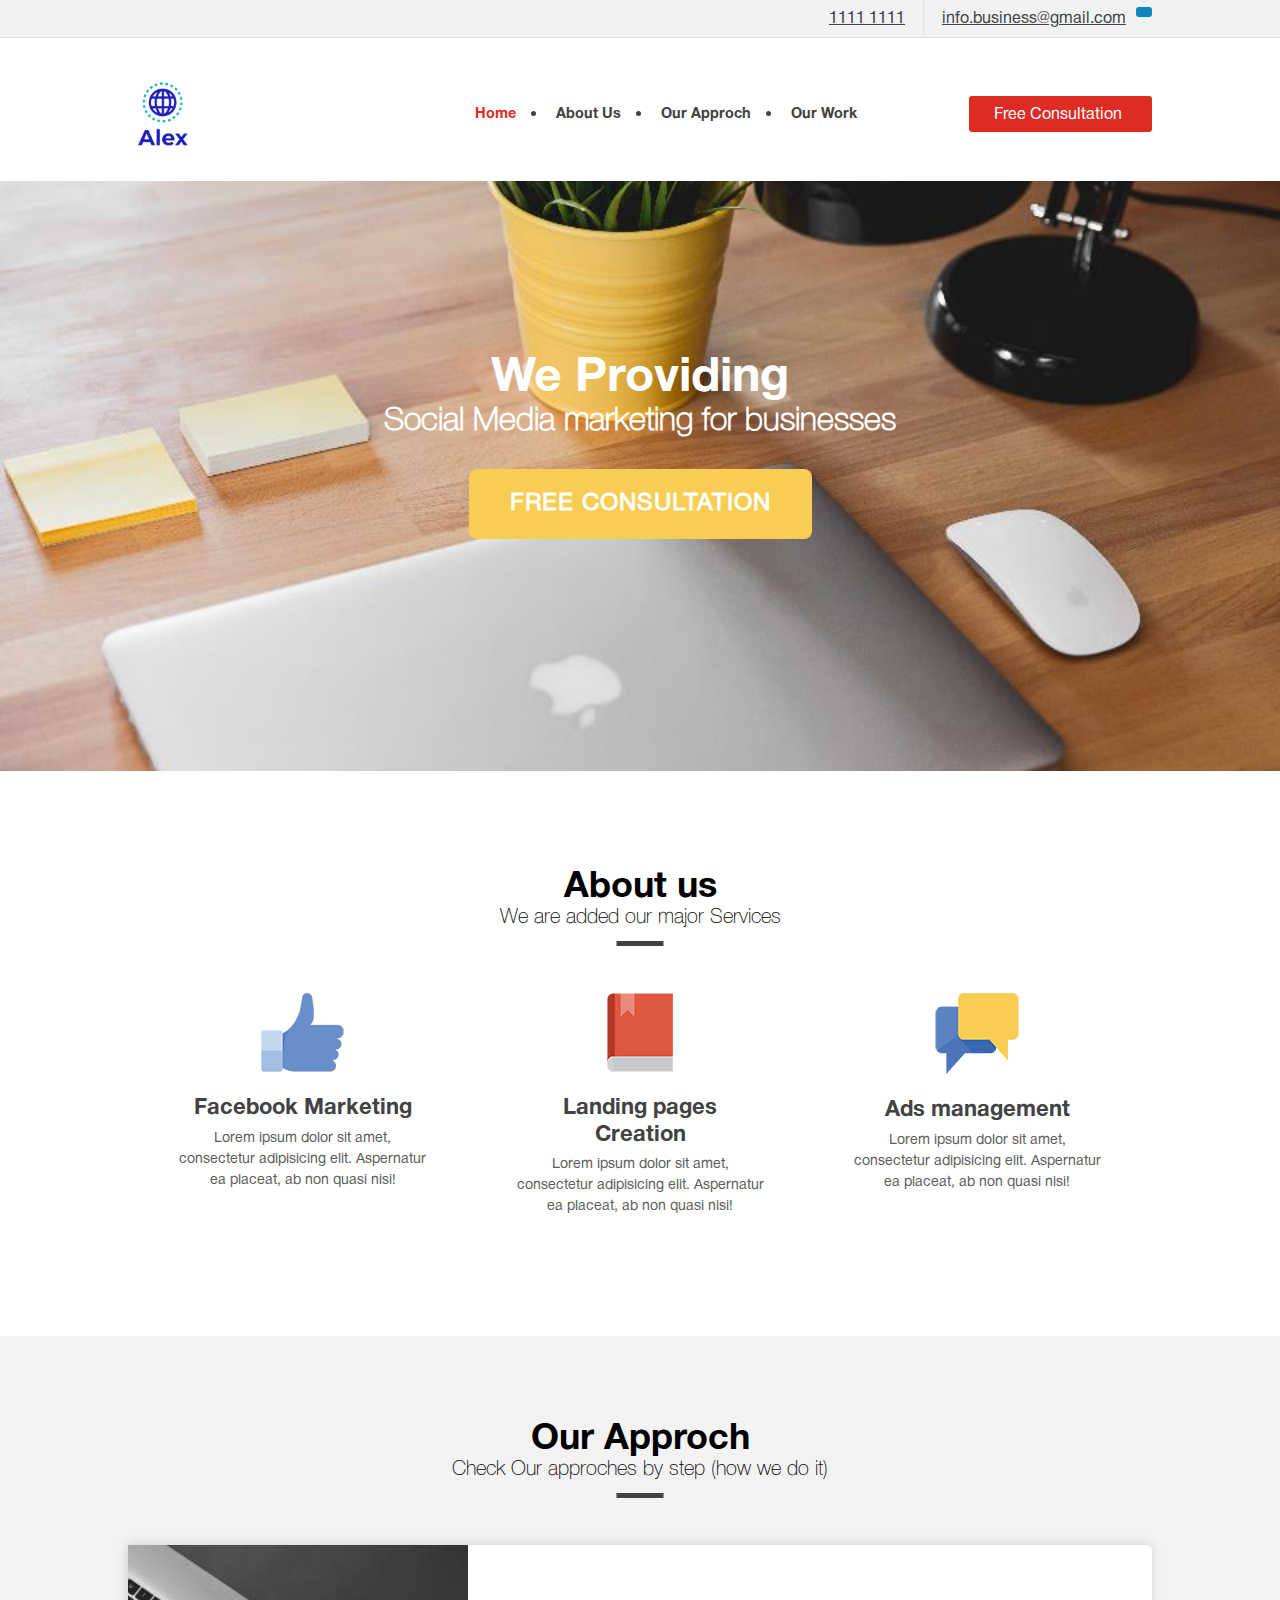
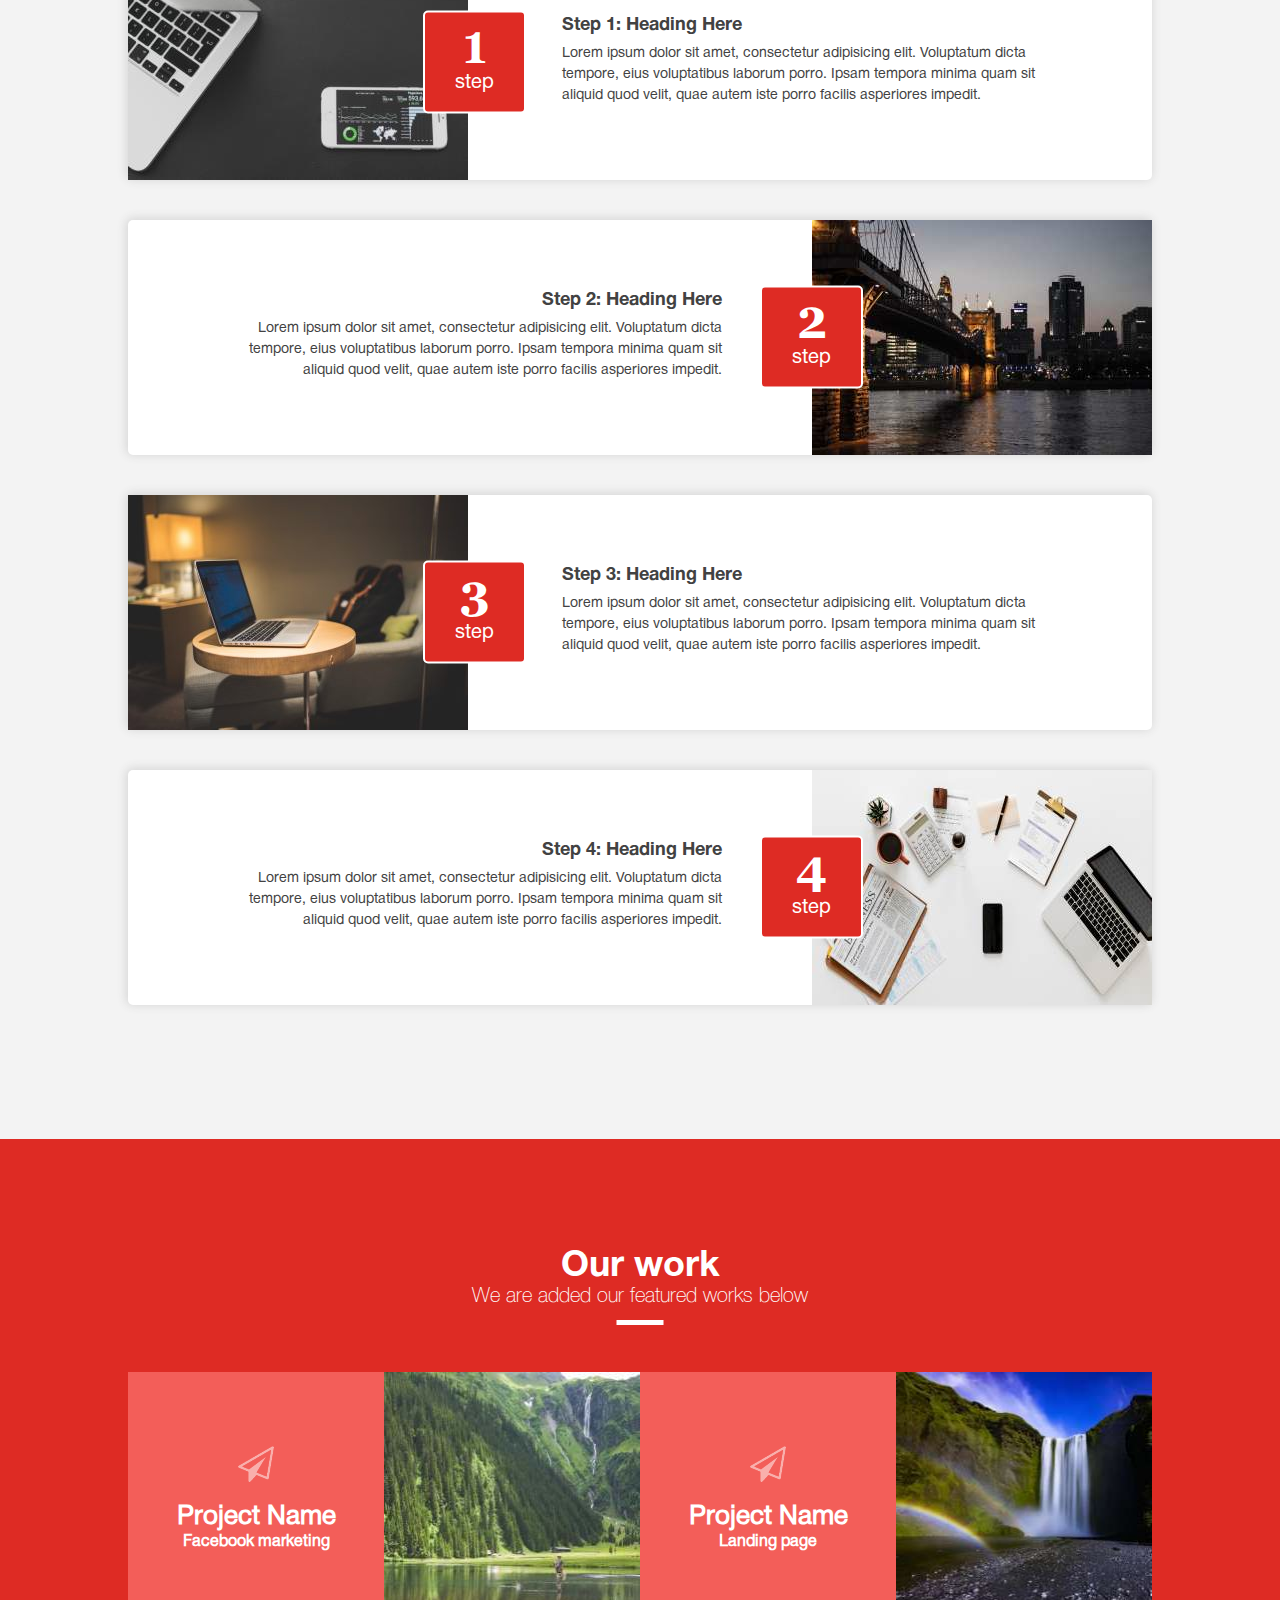
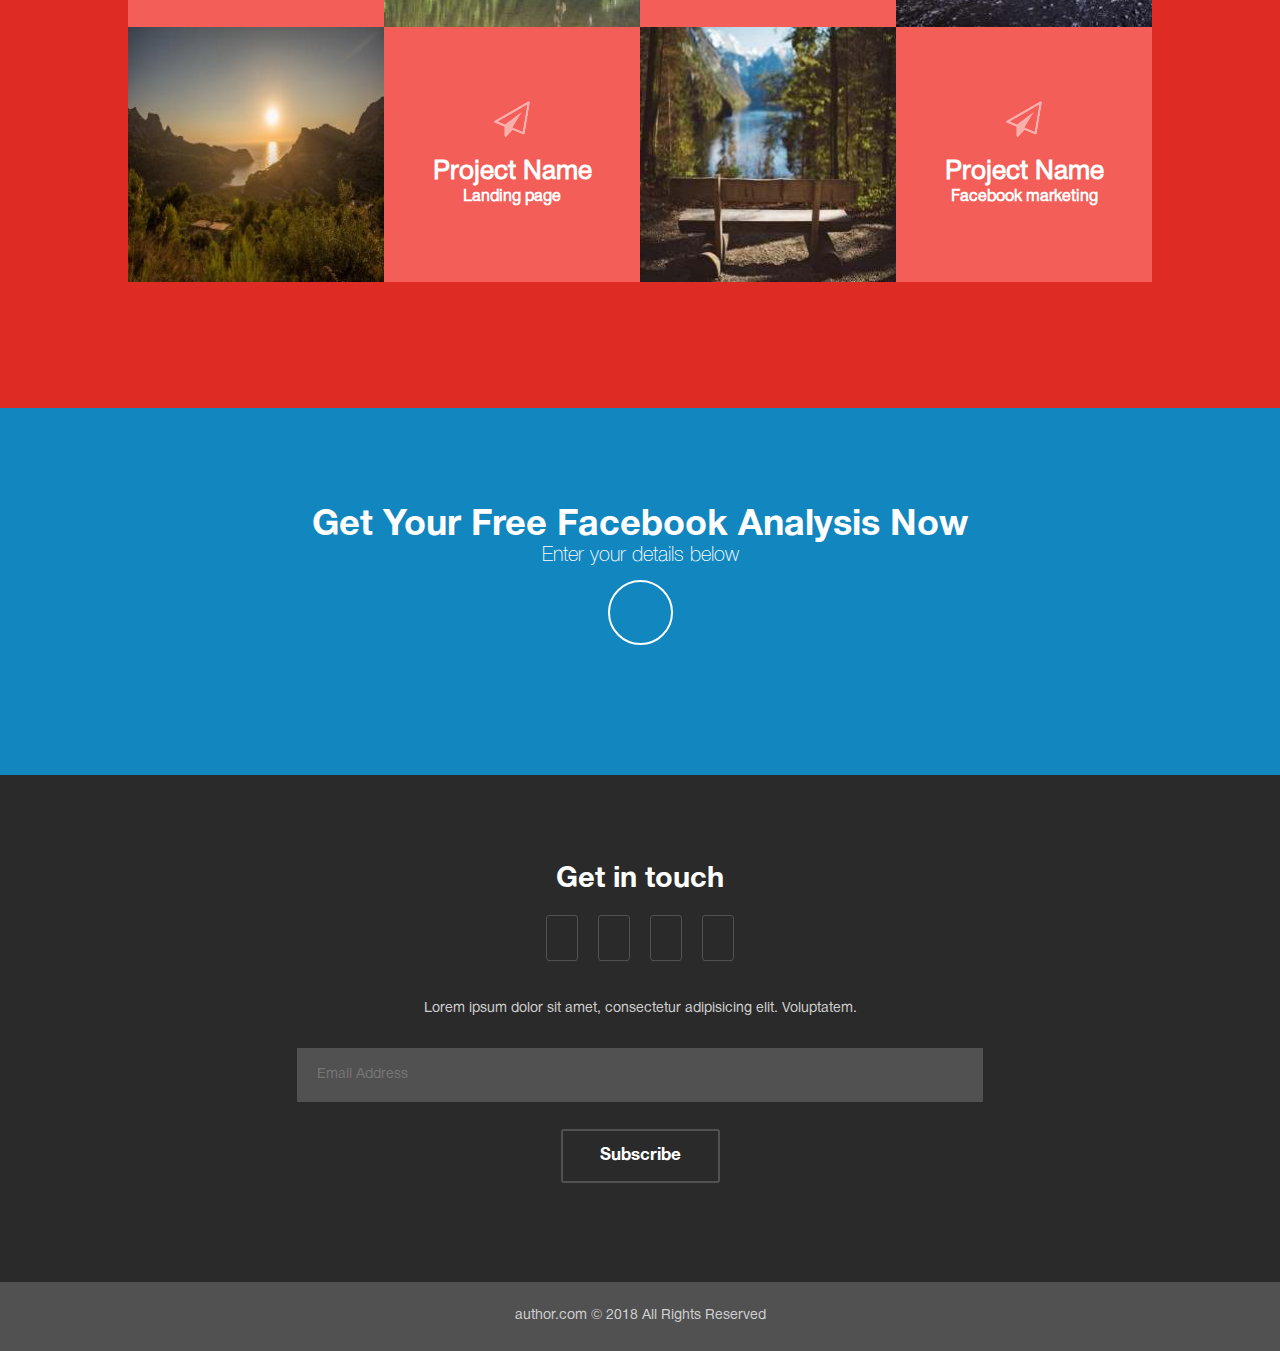
<file: works/site_landing10/index.html>
<DOCTYPE> </DOCTYPE>
<html lang="en"></html>
<head>
  <meta charset="UTF-8"/>
  <meta http-equiv="X-UA-Compatible" content="IE=edge"/>
  <meta name="viewport" content="width=device-width"/>
  <link rel="stylesheet" href="https://use.fontawesome.com/releases/v5.6.3/css/all.css" integrity="sha384-UHRtZLI+pbxtHCWp1t77Bi1L4ZtiqrqD80Kn4Z8NTSRyMA2Fd33n5dQ8lWUE00s/" crossorigin="anonymous"/>
  <link rel="stylesheet" href="css/main.min.css"/>
  <title>Landing</title>
</head>
<body>
  <header class="header">
    <div class="header__top">
      <div class="container">
        <div class="contacts"><a class="contact" href="tel:+380970000000"><i class="fas fa-phone-volume contact__icon"></i><span class="contact__text">1111 1111</span></a><a class="contact" href="mailto:info.business@gmail.com"><i class="far fa-envelope"></i><span class="contact__text">info.business@gmail.com</span></a><a class="facebook-icon" href="facebook.com"><i class="fab fa-facebook-f"></i></a></div>
      </div>
    </div>
    <div class="header__bottom">
      <div class="container header__bottom-container">
        <div class="logo"><img class="logo__picture" src="images/logo.png" alt="picture"/></div>
        <nav class="nav"> <a class="nav__link nav__link--active" href="#" data-link="header">Home</a><a class="nav__link" href="#" data-link="about">About us</a><a class="nav__link" href="#" data-link="approach">Our Approch</a><a class="nav__link" href="#" data-link="work">Our Work</a>
        </nav><a class="button header__button button--red" href="#">Free Consultation</a>
      </div>
    </div>
  </header>
  <section class="hero">
    <div class="hero__about">We Providing</div>
    <h1 class="hero__title">Social Media marketing for businesses </h1><a class="button button-yellow button--text-uppercase" href="#">Free consultation</a>
  </section>
  <section class="about">
    <div class="container">
      <div class="title title--with-bottom-line">
        <h2 class="title title__header">About us</h2>
        <div class="title__text">We are added our major Services </div>
      </div>
      <ul class="about__list">
        <li class="about__item">
          <div class="icon icon-like"></div>
          <h3 class="about__header">Facebook Marketing</h3>
          <p class="about__description"> Lorem ipsum dolor sit amet, consectetur adipisicing elit. Aspernatur ea placeat, ab non quasi nisi!</p>
        </li>
        <li class="about__item">
          <div class="icon icon-book"></div>
          <h3 class="about__header">Landing pages Creation </h3>
          <p class="about__description"> Lorem ipsum dolor sit amet, consectetur adipisicing elit. Aspernatur ea placeat, ab non quasi nisi!</p>
        </li>
        <li class="about__item">
          <div class="icon icon-message"></div>
          <h3 class="about__header">Ads management </h3>
          <p class="about__description"> Lorem ipsum dolor sit amet, consectetur adipisicing elit. Aspernatur ea placeat, ab non quasi nisi!</p>
        </li>
      </ul>
    </div>
  </section>
  <section class="approach">
    <div class="container">
      <div class="title title--with-bottom-line">
        <h2 class="title__header">Our Approch</h2>
        <div class="title__text">Check Our approches by step (how we do it) </div>
      </div>
      <ul class="approach__list">
        <li class="approach__item">
          <div class="approach__image"><img class="approach__picture" src="images/step-1.jpg" alt="picture"/>
            <div class="approach__step">step</div>
          </div>
          <div class="approach__text">
            <div class="approach__title">Step 1: Heading Here</div>
            <p class="approach__description"> Lorem ipsum dolor sit amet, consectetur adipisicing elit. Voluptatum dicta tempore, eius voluptatibus laborum porro. Ipsam tempora minima quam sit aliquid quod velit, quae autem iste porro facilis asperiores impedit.</p>
          </div>
        </li>
        <li class="approach__item">
          <div class="approach__image"><img class="approach__picture" src="images/step-2.jpg" alt="picture"/>
            <div class="approach__step">step</div>
          </div>
          <div class="approach__text">
            <div class="approach__title">Step 2: Heading Here</div>
            <p class="approach__description"> Lorem ipsum dolor sit amet, consectetur adipisicing elit. Voluptatum dicta tempore, eius voluptatibus laborum porro. Ipsam tempora minima quam sit aliquid quod velit, quae autem iste porro facilis asperiores impedit.</p>
          </div>
        </li>
        <li class="approach__item">
          <div class="approach__image"><img class="approach__picture" src="images/step-3.jpg" alt="picture"/>
            <div class="approach__step">step</div>
          </div>
          <div class="approach__text">
            <div class="approach__title">Step 3: Heading Here</div>
            <p class="approach__description"> Lorem ipsum dolor sit amet, consectetur adipisicing elit. Voluptatum dicta tempore, eius voluptatibus laborum porro. Ipsam tempora minima quam sit aliquid quod velit, quae autem iste porro facilis asperiores impedit.</p>
          </div>
        </li>
        <li class="approach__item">
          <div class="approach__image"><img class="approach__picture" src="images/step-4.jpg" alt="picture"/>
            <div class="approach__step">step</div>
          </div>
          <div class="approach__text">
            <div class="approach__title">Step 4: Heading Here</div>
            <p class="approach__description"> Lorem ipsum dolor sit amet, consectetur adipisicing elit. Voluptatum dicta tempore, eius voluptatibus laborum porro. Ipsam tempora minima quam sit aliquid quod velit, quae autem iste porro facilis asperiores impedit.</p>
          </div>
        </li>
      </ul>
    </div>
  </section>
  <section class="work">
    <div class="container">
      <div class="title title--with-bottom-line">
        <h2 class="title title__header">Our work</h2>
        <div class="title__text">We are added our featured works below</div>
      </div>
      <ul class="work__list">
        <li class="work__item work__item--name">
          <div class="work__name">Project Name</div>
          <div class="work__description">Facebook marketing</div>
        </li>
        <li class="work__item"><img class="work__picture" src="images/work-1.jpg" alt="picture"/></li>
        <li class="work__item work__item--name">
          <div class="work__name">Project Name</div>
          <div class="work__description">Landing page</div>
        </li>
        <li class="work__item"><img class="work__picture" src="images/work-2.jpg" alt="picture"/></li>
        <li class="work__item"><img class="work__picture" src="images/work-3.jpg" alt="picture"/></li>
        <li class="work__item work__item--name">
          <div class="work__name">Project Name</div>
          <div class="work__description">Landing page</div>
        </li>
        <li class="work__item"><img class="work__picture" src="images/work-4.jpg" alt="picture"/></li>
        <li class="work__item work__item--name">
          <div class="work__name">Project Name</div>
          <div class="work__description">Facebook marketing</div>
        </li>
      </ul>
    </div>
  </section>
  <section class="form-section">
    <div class="container">
      <div class="title">
        <h2 class="title__header">Get Your Free Facebook Analysis Now</h2>
        <div class="title__text">Enter your details below</div>
      </div>
      <div class="btn-down"><a class="arrow-down" href="form.html" target="_blank"><i class="fa fa-angle-down"> </i></a></div>
      <div class="form-container is-hidden"> 
        <form class="form" method="post" action="#">
          <button class="form__close-button" type="button">x</button>
          <div class="form__text"> Lorem ipsum dolor sit amet, consectetur adipisicing elit. Eaque at illum laborum deleniti modi, veniam dignissimos alias, delectus libero natus porro, fuga voluptatibus, ullam consequuntur pariatur ab earum itaque! Modi quaerat cum iusto, non sit.</div>
          <div class="form__fields">
            <input class="form__input" type="text" placeholder="Your Name" data-valid="required"/>
            <input class="form__input" type="email" placeholder="Email" data-valid="required" data-email="data-email"/>
            <input class="form__input" type="text" placeholder="Contact Number" data-valid="required" data-number="data-number"/>
          </div>
          <button class="button button--text-uppercase button--red" type="submit">Submit now</button>
        </form>
      </div>
    </div>
  </section>
  <footer class="footer">
    <div class="footer__top">
      <div class="container">
        <div class="footer__title">Get in touch </div>
        <div class="footer__links"><a class="footer__social" href="http://facebook.com" target="_blank"><i class="fab fa-facebook-square" aria-hidden="true"><span class="visually-hidden">facebook-square,twitter,google-plus-g,linkedin-in</span></i></a><a class="footer__social" href="http://twitter.com" target="_blank"><i class="fab fa-twitter" aria-hidden="true"><span class="visually-hidden">facebook-square,twitter,google-plus-g,linkedin-in</span></i></a><a class="footer__social" href="http://google.com" target="_blank"><i class="fab fa-google-plus-g" aria-hidden="true"><span class="visually-hidden">facebook-square,twitter,google-plus-g,linkedin-in</span></i></a><a class="footer__social" href="http://linkedin.com" target="_blank"><i class="fab fa-linkedin-in" aria-hidden="true"><span class="visually-hidden">facebook-square,twitter,google-plus-g,linkedin-in</span></i></a>
        </div>
        <div class="footer__text"> Lorem ipsum dolor sit amet, consectetur adipisicing elit. Voluptatem.</div>
        <form action="#" method="post">
          <div class="footer__field">
            <input class="footer__input" type="email" placeholder="Email Address"/>
          </div>
          <button class="button" type="submit"> Subscribe</button>
        </form>
      </div>
    </div>
    <div class="footer__bottom">
      <div class="footer__copy">author.com &copy; 2018 All Rights Reserved</div>
    </div>
  </footer>
  <script src="js/main.min.js"></script>
</body>
</file>
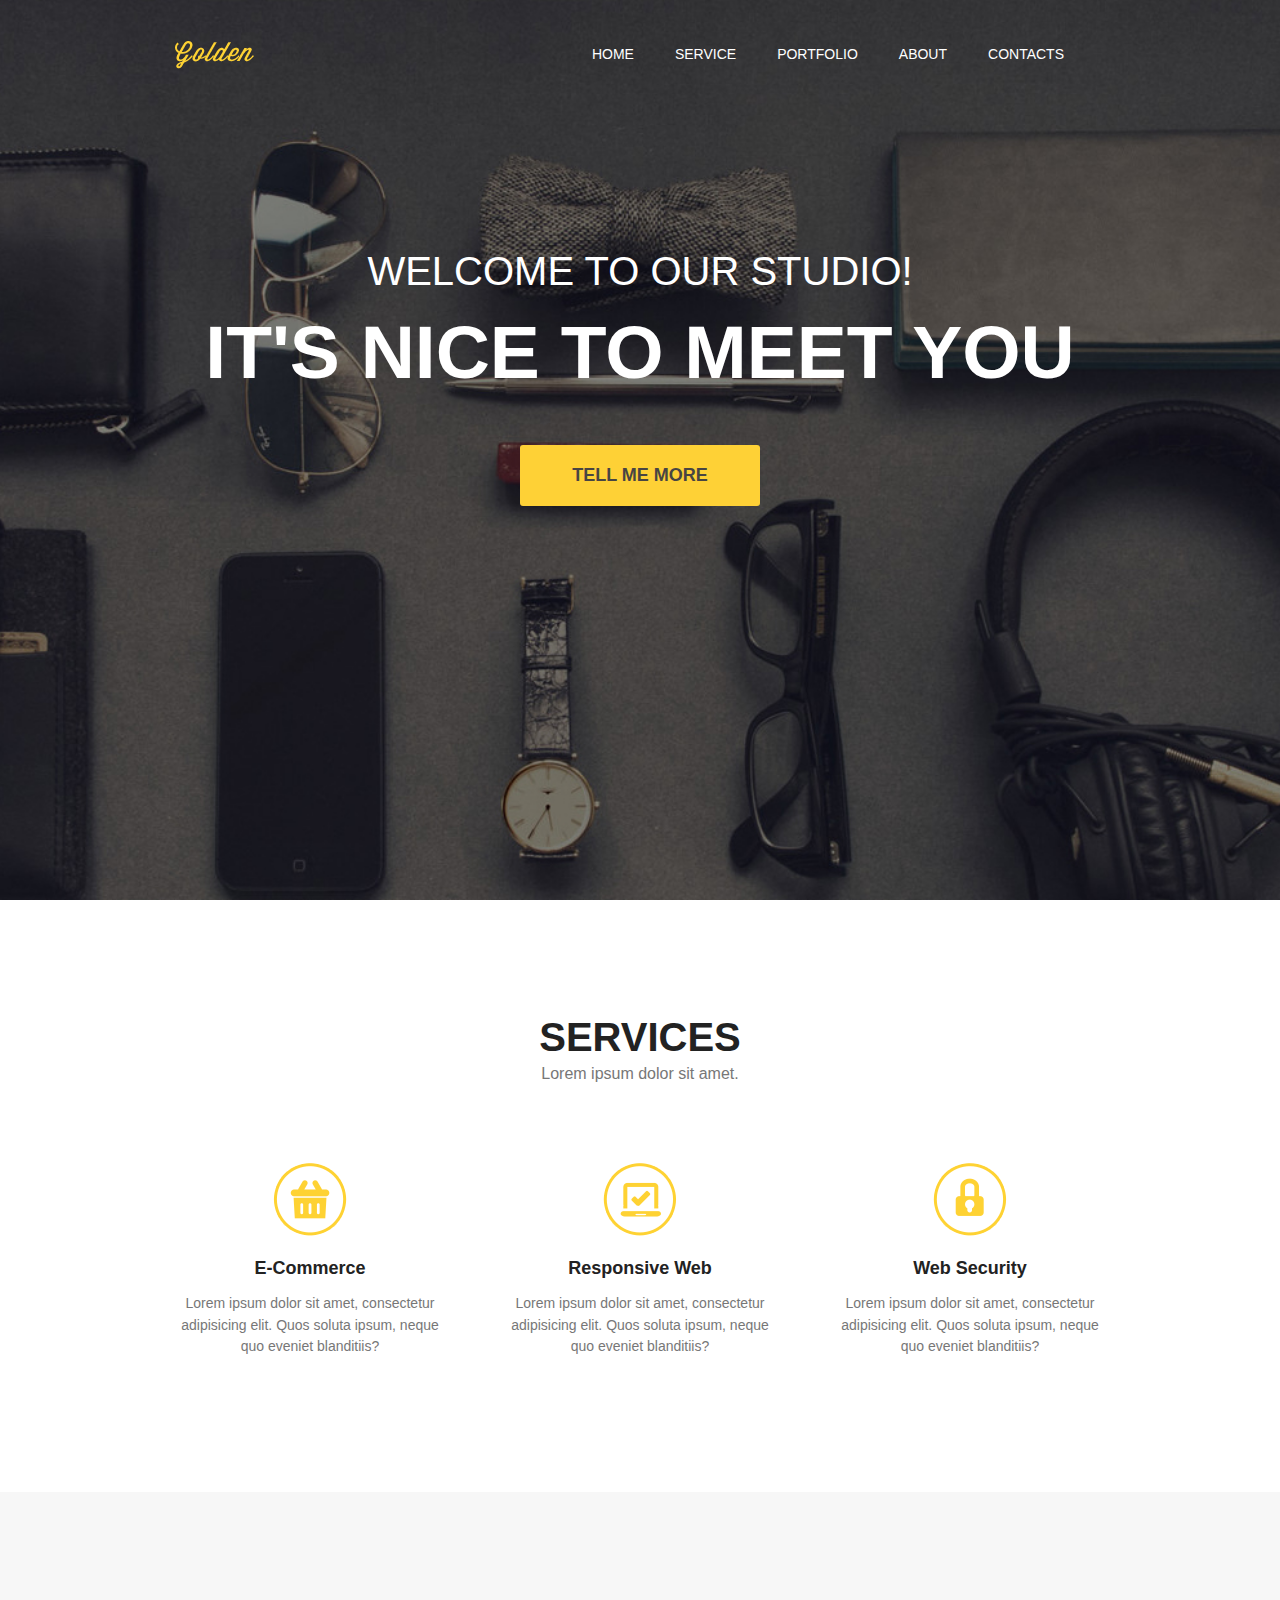
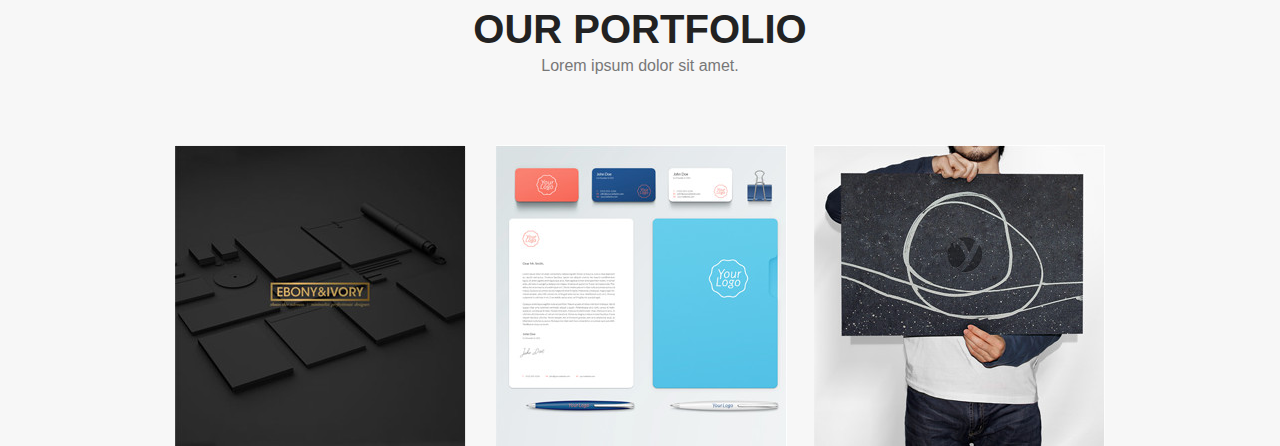
<file: works/site_landing4/index.html>
<!DOCTYPE html>
<html lang="en">
<head>
	<meta charset="UTF-8">
	<title>Site_portfolio</title>
	<link rel="stylesheet" type="text/css" href="css/main.css">


</head>
<body>
	<header>
		<div class="container">
			<div class="heading clearfix">
				<img src="img/logo.png" alt="Logo" class="logo">
				<nav>
					<ul class="menu">
						<li>
							<a href="">Home</a>
						</li>
						<li>
							<a href="">Service</a>
						</li>
						<li>
							<a href="">Portfolio</a>
						</li>
						<li>
							<a href="">About</a>
						</li>
						<li>
							<a href="">Contacts</a>
						</li>
					</ul>
				</nav>
			</div>
			<div class="titles">
				<div class="titles__first">
					Welcome To Our Studio!
				</div>
				<h1>It's nice to Meet you</h1>
			</div>
			<a href="#" class="button">Tell Me More</a>
		</div>
	</header>
	<section id="services">
		<div class="container">
			<div class="title">
				<h2>
					Services 
				</h2>
				<p>
					Lorem ipsum dolor sit amet.
				</p>
			</div>
			<div class="services clearfix">
				<div class="services__item">
					<img src="img/icon1.png" alt="service">
					<h3>E-Commerce</h3>
					<p>
						Lorem ipsum dolor sit amet, consectetur adipisicing elit. Quos soluta ipsum, neque quo eveniet blanditiis?
					</p>
				</div>
				<div class="services__item">
					<img src="img/icon2.png" alt="service">
					<h3>Responsive Web</h3>
					<p>Lorem ipsum dolor sit amet, consectetur adipisicing elit. Quos soluta ipsum, neque quo eveniet blanditiis?</p>
				</div>
				<div class="services__item">
					<img src="img/icon3.png" alt="service">
					<h3>Web Security</h3>
					<p>Lorem ipsum dolor sit amet, consectetur adipisicing elit. Quos soluta ipsum, neque quo eveniet blanditiis?</p>
				</div>
			</div>
		</div>
	</section>
	<section id="portfolio">
		<div class="container">
			<div class="title">
				<h2>
					Our Portfolio 
				</h2>
				<p>
					Lorem ipsum dolor sit amet.
				</p>
			</div>
			<div class="works clearfix">
				<img src="img/img1.jpg" alt="Works">
				<img src="img/img2.jpg" alt="Works">
				<img src="img/img3.jpg" alt="Works">
			</div>
		</div>
	</section>
	<section>
		<div class="container">
			
		</div>
	</section>
	<footer>
		<div class="container">
			
		</div>
	</footer>


</body>
</html>
</file>
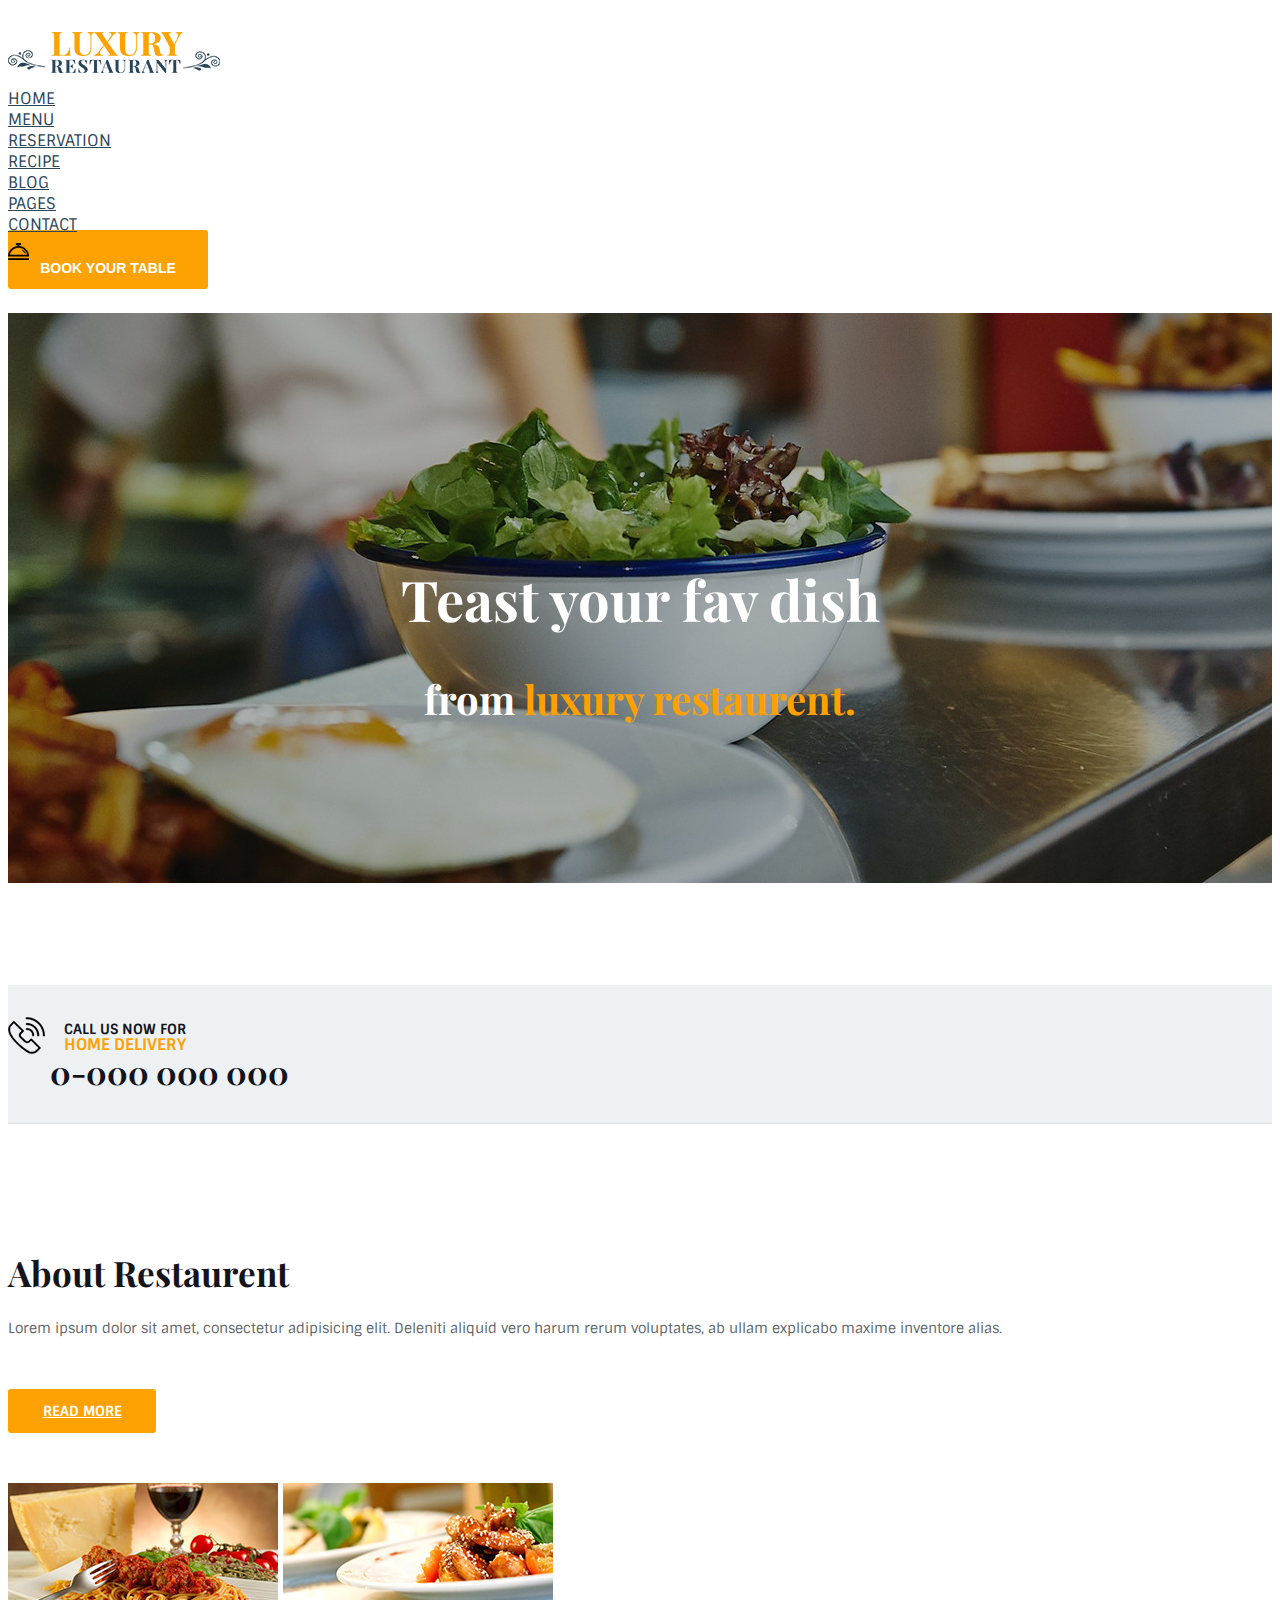
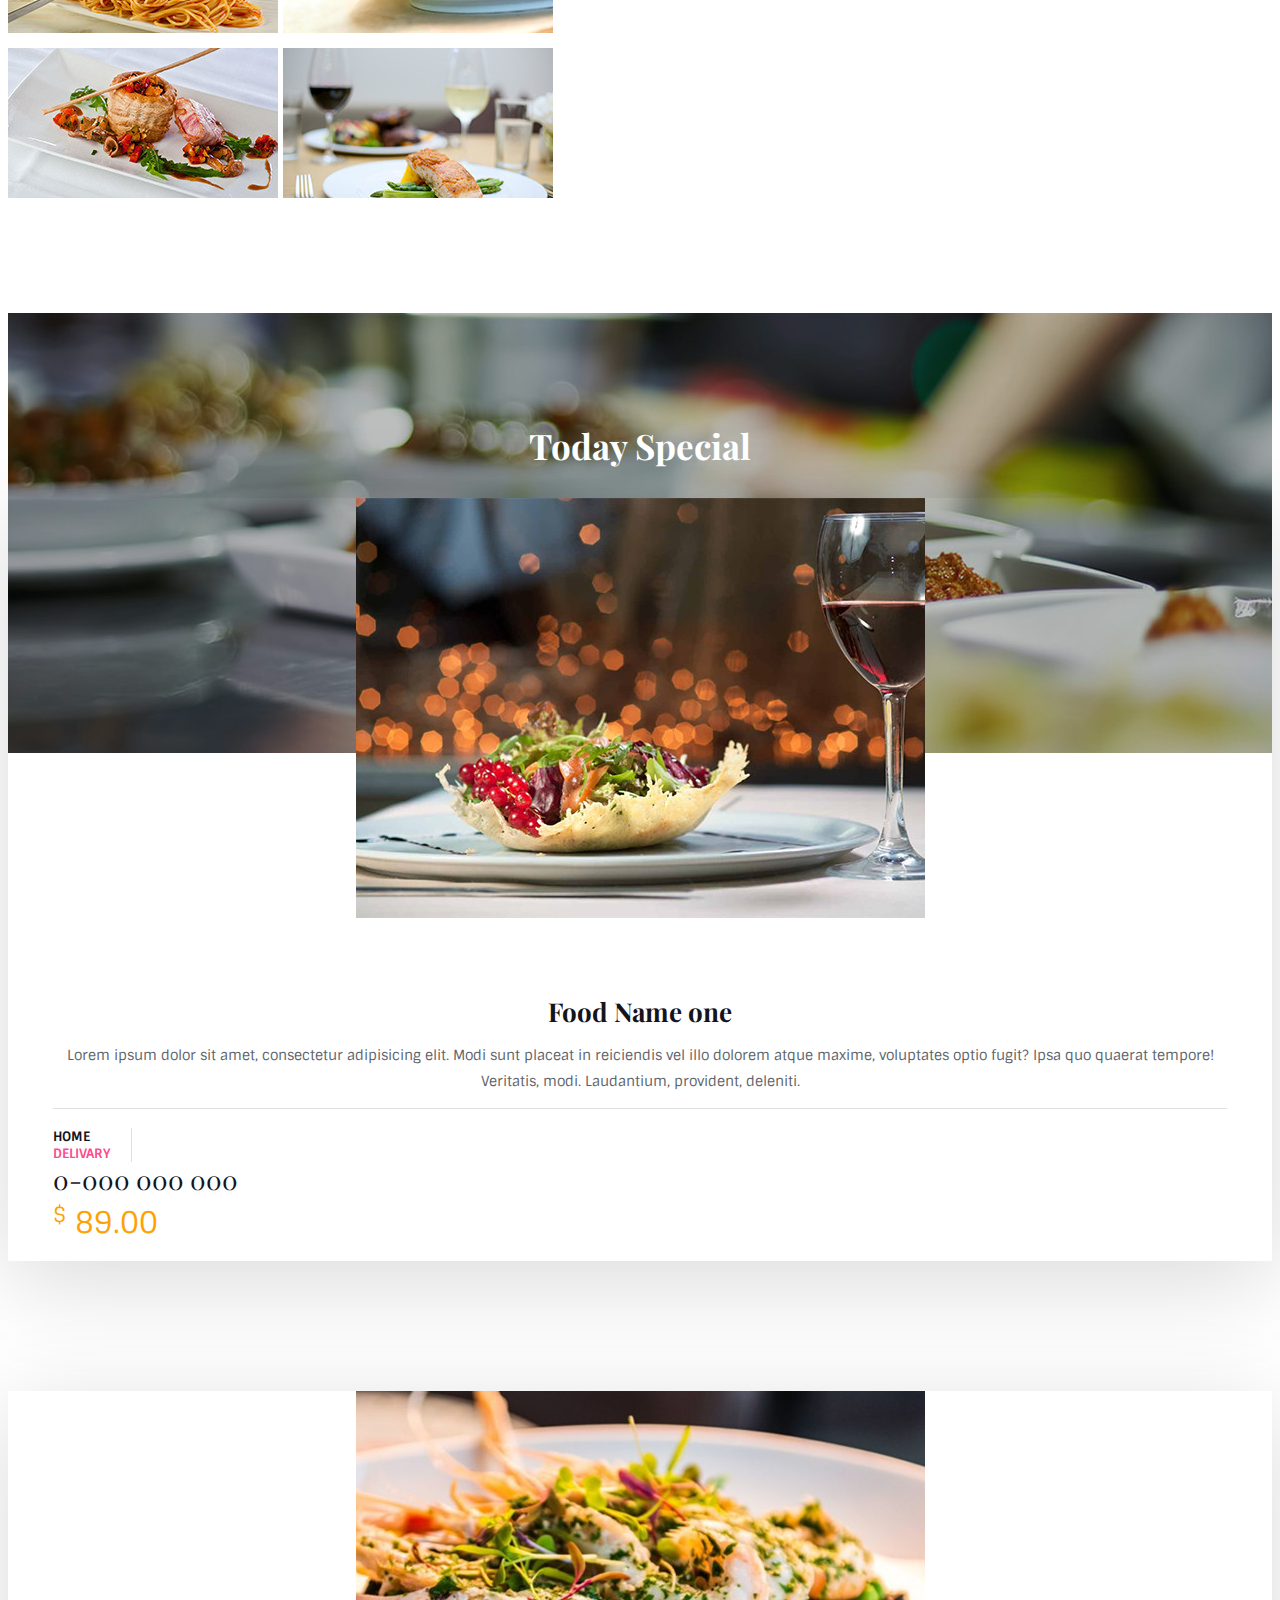
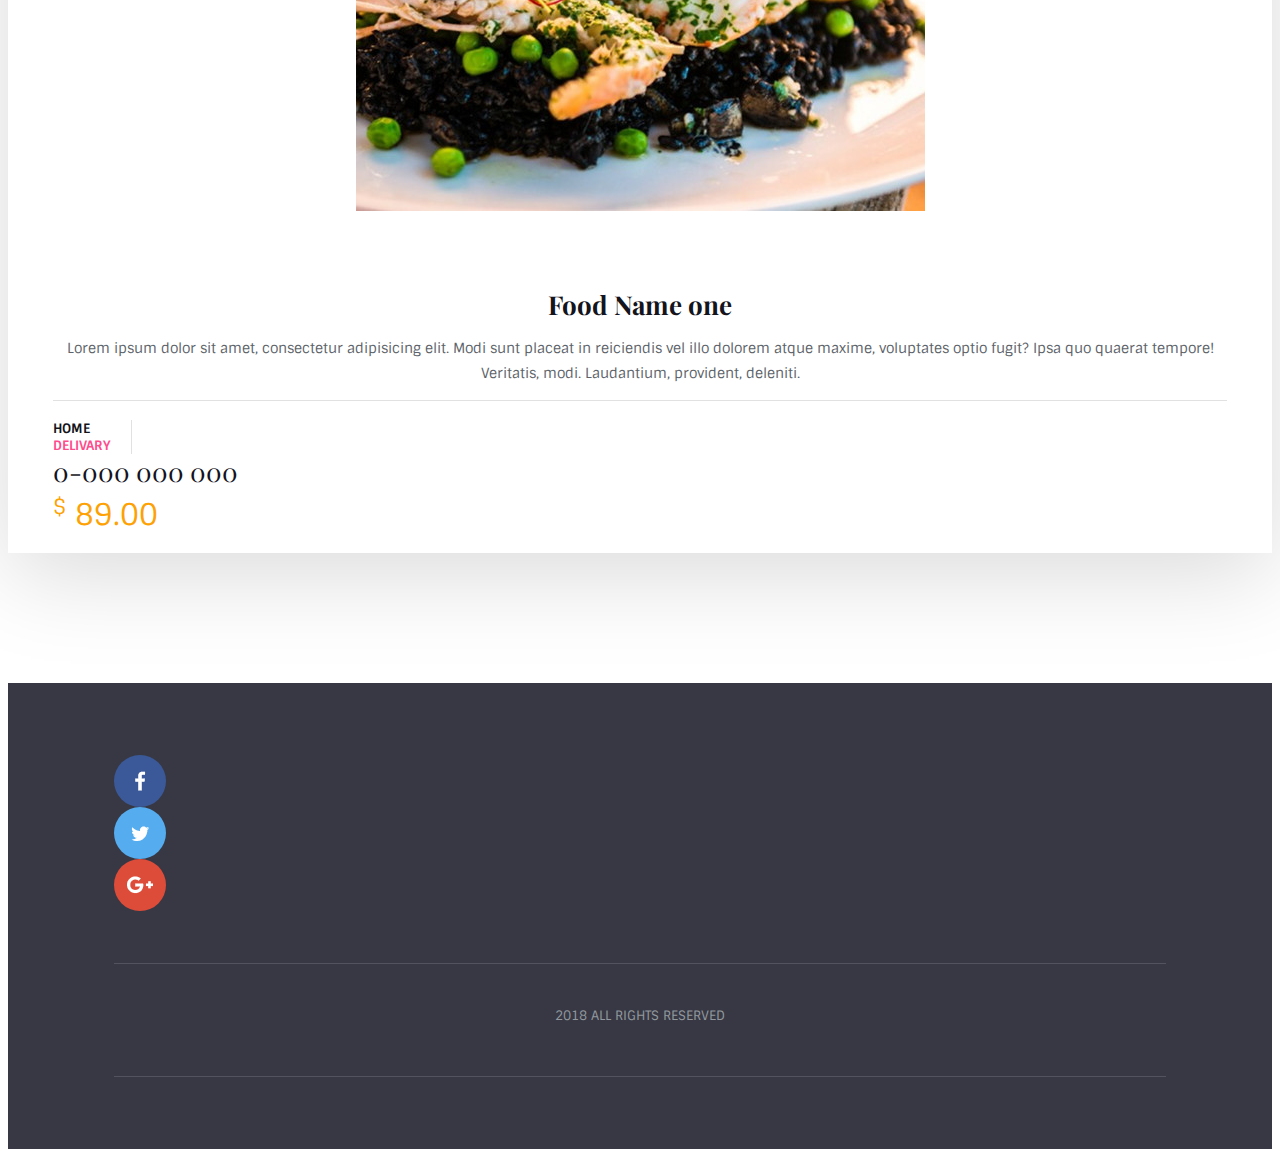
<file: works/site_landing5/index.html>
<!DOCTYPE html>
<html lang="en">
<head>
	<meta charset="UTF-8">
	<title>Luxury Restaurant</title>

	<link rel="stylesheet" href="https://stackpath.bootstrapcdn.com/bootstrap/4.1.3/css/bootstrap.min.css" integrity="sha384-MCw98/SFnGE8fJT3GXwEOngsV7Zt27NXFoaoApmYm81iuXoPkFOJwJ8ERdknLPMO" crossorigin="anonymous">
	<link href="https://fonts.googleapis.com/css?family=Playfair+Display:700|Sintony:400,700" rel="stylesheet">
	<link rel="stylesheet" href="css/main.css">


</head>
<body>
	<header id="header" class="header">
		<div class="main-header">
			<div class="container">
				<div class="row">
					<div class="col-lg-3">
						<img src="img/logo.png" alt="Logo Restaurant">
					</div>
					<div class="col-lg-6">
						<nav>
							<ul class="menu d-flex justify-content-between">
								<li class="menu__item">
									<a href="#">Home</a>
								</li>
								<li class="menu__item">
									<a href="#">Menu</a>
								</li>
								<li class="menu__item">
									<a href="#">Reservation</a>
								</li>
								<li class="menu__item">
									<a href="#">Recipe</a>
								</li>
								<li class="menu__item">
									<a href="#">Blog</a>
								</li>
								<li class="menu__item">
									<a href="#">Pages</a>
								</li>
								<li class="menu__item">
									<a href="#">Contact</a>
								</li>
							</ul>
						</nav>
					</div>
					<div class="col-lg-3">
						<button class="book cta d-flex justify-content-center">
							<span class="book__icon"></span>
							Book your table
						</button>
					</div>
				</div>				
			</div>
		</div>
		<div class="offer">
			<div class="container">
				<div class="row">
					<div class="col-lg-12">
						<div class="title">
							<h1 class="title__heading">
								Teast your fav dish
							</h1>
							<p class="title__desc">
								from 
								<span>
									luxury restaurent.
								</span>
							</p>
						</div>
					</div>
				</div>
			</div>
		</div>
	</header>
	<section id="call" class="call">
		<div class="container">
			<div class="row">
				<div class="col-lg-12">
					<div class="phone d-flex ml-auto mr-auto">
						<div class="phone__text">
							Call us Now for
							<span class="yellow">
								Home Delivery
							</span>
						</div>
						<div class="phone__digits">
							0-000 000 000
						</div>
					</div>
				</div>
			</div>
		</div>
	</section>
	<section id="about" class="about">
		<div class="container">
			<div class="row">
				<div class="col-lg-6">
					<div class="history">
						<h2 class="history__title">
							About Restaurent
						</h2>
						<p class="history__text">
							Lorem ipsum dolor sit amet, consectetur adipisicing elit. Deleniti aliquid vero harum rerum voluptates, ab ullam explicabo maxime inventore alias.
						</p>
						<a href="#" class="cta history__button">
							Read more
						</a>
					</div>
				</div>
				<div class="col-lg-3">
					<div class="food-images food-images-down">
						<img src="img/food1.jpg" alt="Pasta" class="food-images__item">
						<img src="img/food2.jpg" alt="Chicken" class="food-images__item">
					</div>
				</div>
				<div class="col-lg-3">
					<img src="img/food3.jpg" alt="Meat" class="food-images__item">
					<img src="img/food4.jpg" alt="Fish" class="food-images__item">
				</div>
			</div>
		</div>
	</section>	
	<section id="special" class="special">
		<div class="container">
			<div class="row">
				<div class="col-lg-12">
					<h2 class="special-title">
						Today Special 
					</h2>
				</div>
			</div>
			<div class="row">
				<div class="col-lg-6">
					<div class="food">
						<img src="img/dish1.jpg" alt="Dish 1" class="food__img img-fluid">
						<h3 class="food__title">
							Food Name one
						</h3>
						<p class="food__desc">
							Lorem ipsum dolor sit amet, consectetur adipisicing elit. Modi sunt placeat in reiciendis vel illo dolorem atque maxime, voluptates optio fugit? Ipsa quo quaerat tempore! Veritatis, modi. Laudantium, provident, deleniti.
						</p>
						<div class="food__details d-flex">
							<div class="food__del">
								Home
								<span>
									Delivary
								</span>
							</div>
							<div class="food__phone">
								0-000 000 000
							</div>
							<div class="food__price yellow ml-auto">
								<sup><small>$</small></sup>
								89.00
							</div>
						</div>
					</div>
				</div>
				<div class="col-lg-6">
					<div class="food">
						<img src="img/dish.jpg" alt="Dish 2" class="food__img img-fluid">
						<h3 class="food__title">
							Food Name one
						</h3>
						<p class="food__desc">
							Lorem ipsum dolor sit amet, consectetur adipisicing elit. Modi sunt placeat in reiciendis vel illo dolorem atque maxime, voluptates optio fugit? Ipsa quo quaerat tempore! Veritatis, modi. Laudantium, provident, deleniti.
						</p>
						<div class="food__details d-flex">
							<div class="food__del">
								Home
								<span>
									Delivary
								</span>
							</div>
							<div class="food__phone">
								0-000 000 000
							</div>
							<div class="food__price yellow ml-auto">
								<sup><small>$</small></sup>
								89.00
							</div>
						</div>
					</div>
				</div>
			</div>
		</div>
	</section>
	<footer id="footer" class="footer">
		<div class="container">
			<div class="row">
				<div class="col-lg-12">
					<ul class="socials d-flex justify-content-center">
						<li class="socials__item socials__item_fb">
							<a href="#">
							
							</a>
						</li>
						<li class="socials__item socials__item_tw">
							<a href="#">
							
							</a>
						</li>
						<li class="socials__item socials__item_g">
							<a href="#">
							
							</a>
						</li>
					</ul>
				</div>
			</div>
			<div class="row">
				<div class="col-lg-4">
					<div class="line">
						
					</div>
				</div>
				<div class="col-lg-4">
					<div class="credits">
						2018 All rights reserved
					</div>
				</div>
				<div class="col-lg-4">
					<div class="line">
						
					</div>
				</div>
			</div>
		</div>
	</footer>
	
	<div id="modal" class="modal2">
		<div class="modal2__overlay">
			<div class="modal2__body">
				Modal window
			</div>
		</div>
	</div>

	<script src="https://code.jquery.com/jquery-3.3.1.slim.min.js" integrity="sha384-q8i/X+965DzO0rT7abK41JStQIAqVgRVzpbzo5smXKp4YfRvH+8abtTE1Pi6jizo" crossorigin="anonymous"></script>

	<script src="js/main.js"></script>
</body>
</html>
</file>
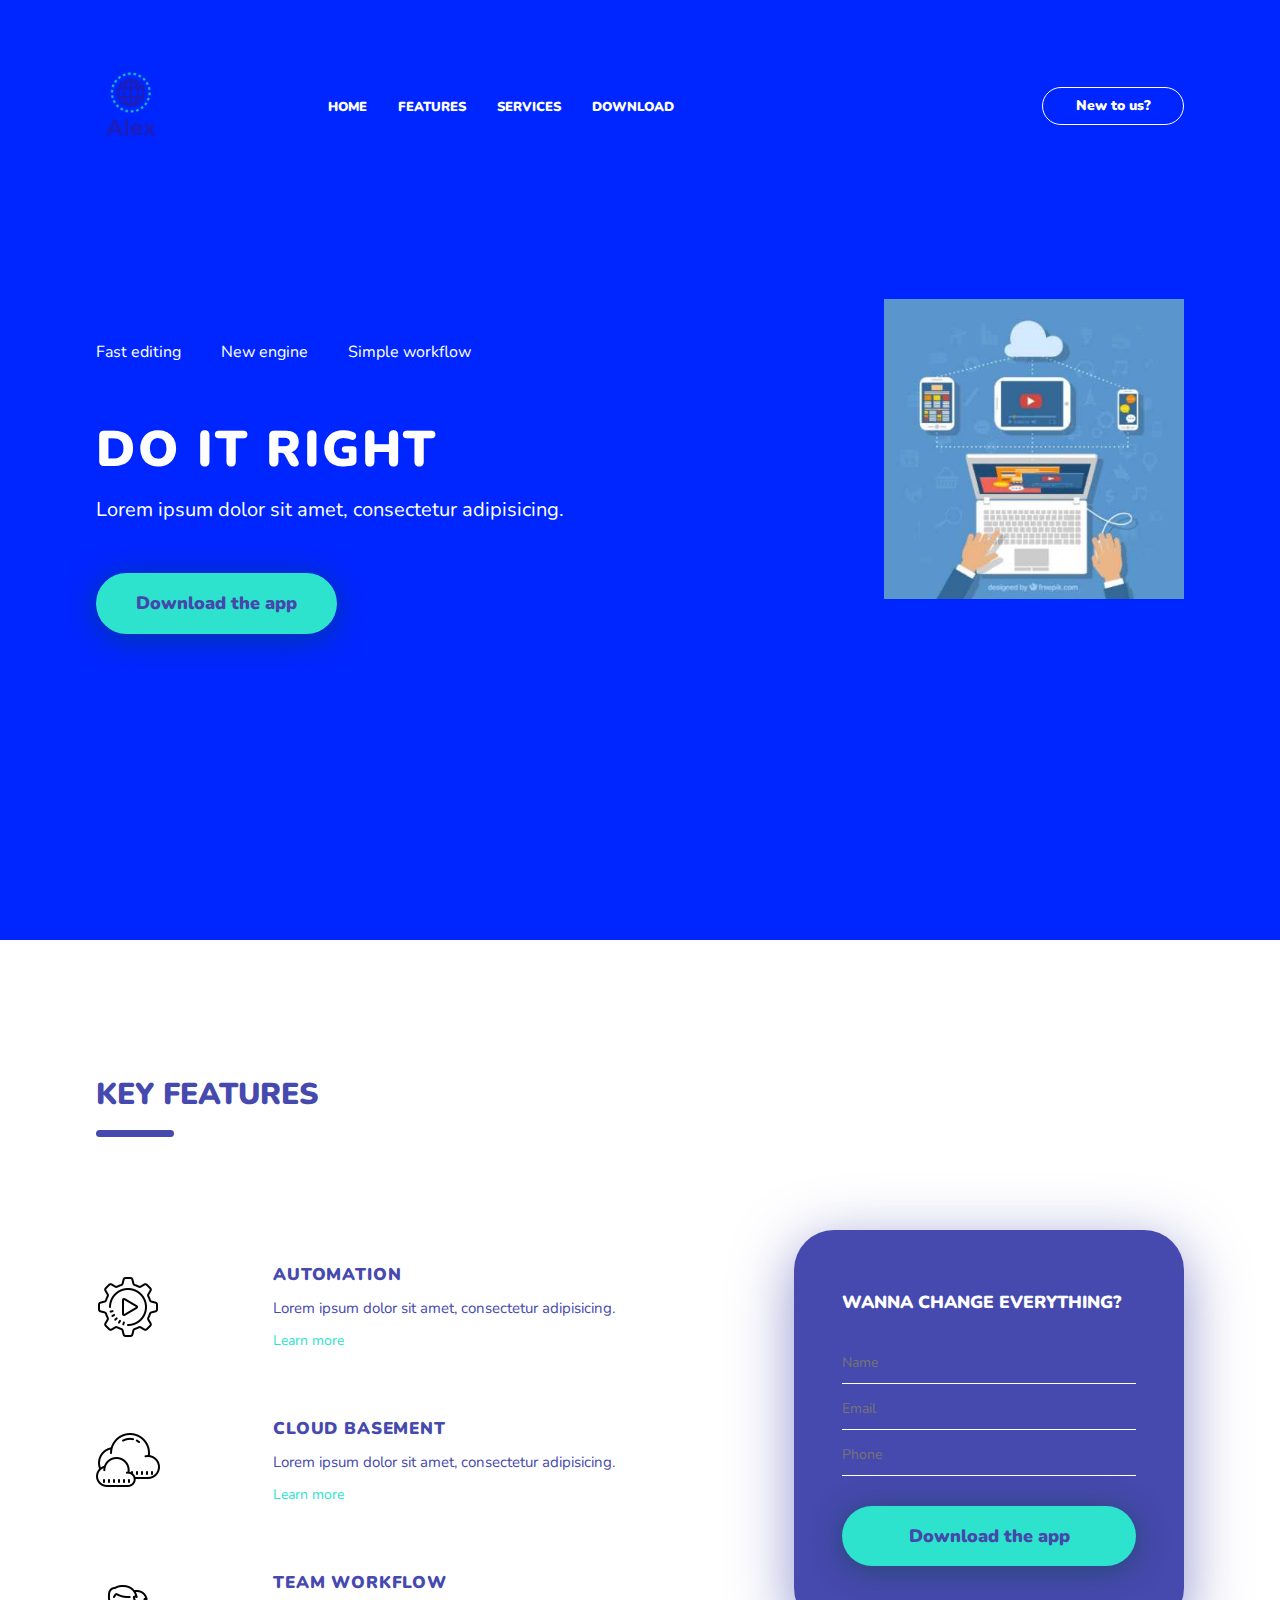
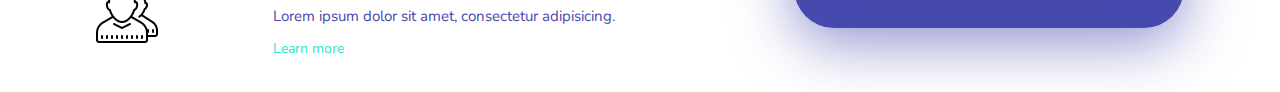
<file: works/site_landing7/index.html>
<!DOCTYPE html>
<html lang="en">
<head>
	<meta charset="UTF-8">
	<title>Tool Layout</title>

	<meta name="viewport" content="width=device-width, initial-scale=1">

	<link rel="stylesheet" href="css/normalize.css">

	<link href="https://fonts.googleapis.com/css?family=Nunito:400,900" rel="stylesheet"> 
	<link rel="stylesheet" href="https://use.fontawesome.com/releases/v5.6.3/css/all.css" integrity="sha384-UHRtZLI+pbxtHCWp1t77Bi1L4ZtiqrqD80Kn4Z8NTSRyMA2Fd33n5dQ8lWUE00s/" crossorigin="anonymous">
	<link rel="stylesheet" href="css/main.css">


</head>
<body>
	<header class="header" id="header">

		<div class="container">
			<div class="pic"></div>
			<div class="nav">
				<a href="#" class="logo">
					<img src="img/logo.png" alt="Image">
				</a>
				<ul class="menu">
					<li class="menu__item">
						<a href="#">Home</a>
					</li>
					<li class="menu__item">
						<a href="#">Features</a>
					</li>
					<li class="menu__item">
						<a href="#">Services</a>
					</li>
					<li class="menu__item">
						<a href="#">Download</a>
					</li>
				</ul>
				<a href="#" class="btn btn_header">New to us?</a>
			</div>
			<div class="offer">
				<div class="offer__content">
					<ul class="offer__list">
						<li class="offer__adv">
							<i class="fas fa-caret-right"></i>
							Fast editing
						</li>
						<li class="offer__adv">
							<i class="fas fa-caret-right"></i>
							New engine
						</li>
						<li class="offer__adv">
							<i class="fas fa-caret-right"></i>
							Simple workflow
						</li>
					</ul>
					<div class="offer__title">
						Do it right
					</div>
					<p class="offer__intro">
						Lorem ipsum dolor sit amet, consectetur adipisicing.
					</p>
					<a href="#" class="btn-act btn-act_header">
						Download the app
					</a>
				</div>
				<div class="offer__pic">
					
				</div>
			</div>
		</div>
	</header>
	<section class="features" id="features">
		<div class="container">
			<h2>Key features</h2>
			<div class="content-wrapper">
				<div class="merits">
					<div class="merits__item merits__item_first">
						<h3 class="merits__title">
							Automation
						</h3>
						<p class="merits__text">
							Lorem ipsum dolor sit amet, consectetur adipisicing.
						</p>
						<a href="#" class="merits__link">Learn more</a>
					</div>
					<div class="merits__item merits__item_second">
						<h3 class="merits__title">
							Cloud basement
						</h3>
						<p class="merits__text">
							Lorem ipsum dolor sit amet, consectetur adipisicing.
						</p>
						<a href="#" class="merits__link">Learn more</a>
					</div>
					<div class="merits__item merits__item_third">
						<h3 class="merits__title">
							Team workflow
						</h3>
						<p class="merits__text">
							Lorem ipsum dolor sit amet, consectetur adipisicing.
						</p>
						<a href="#" class="merits__link">Learn more</a>
					</div>
				</div>
				<div class="form">
					<form action="#" class="form__body">
						<h3 class="form__title">
							Wanna change everything?
						</h3>
						<input type="text" name="name" class="form__input" placeholder="Name" required>
						<input type="email" name="email" class="form__input" placeholder="Email" required>
						<input type="tel" name="phone" class="form__input" placeholder="Phone" required>
						<button type="submit" class="btn-act btn-act_form">Download the app</button>
					</form>
				</div>
			</div>
		</div>
	</section>


</body>
</html>
</file>
<file: libs/linea/styles.css>
@charset "UTF-8";

@font-face {
  font-family: "linea-basic-10";
  src:url("fonts/linea-basic-10.eot");
  src:url("fonts/linea-basic-10.eot?#iefix") format("embedded-opentype"),
    url("fonts/linea-basic-10.woff") format("woff"),
    url("fonts/linea-basic-10.ttf") format("truetype"),
    url("fonts/linea-basic-10.svg#linea-basic-10") format("svg");
  font-weight: normal;
  font-style: normal;

}

[data-icon]:before {
  font-family: "linea-basic-10" !important;
  content: attr(data-icon);
  font-style: normal !important;
  font-weight: normal !important;
  font-variant: normal !important;
  text-transform: none !important;
  speak: none;
  line-height: 1;
  -webkit-font-smoothing: antialiased;
  -moz-osx-font-smoothing: grayscale;
}

[class^="icon-"]:before,
[class*=" icon-"]:before {
  font-family: "linea-basic-10" !important;
  font-style: normal !important;
  font-weight: normal !important;
  font-variant: normal !important;
  text-transform: none !important;
  speak: none;
  line-height: 1;
  -webkit-font-smoothing: antialiased;
  -moz-osx-font-smoothing: grayscale;
}

.icon-basic-accelerator:before {
  content: "a";
}
.icon-basic-alarm:before {
  content: "b";
}
.icon-basic-anchor:before {
  content: "c";
}
.icon-basic-anticlockwise:before {
  content: "d";
}
.icon-basic-archive:before {
  content: "e";
}
.icon-basic-archive-full:before {
  content: "f";
}
.icon-basic-ban:before {
  content: "g";
}
.icon-basic-battery-charge:before {
  content: "h";
}
.icon-basic-battery-empty:before {
  content: "i";
}
.icon-basic-battery-full:before {
  content: "j";
}
.icon-basic-battery-half:before {
  content: "k";
}
.icon-basic-bolt:before {
  content: "l";
}
.icon-basic-book:before {
  content: "m";
}
.icon-basic-book-pen:before {
  content: "n";
}
.icon-basic-book-pencil:before {
  content: "o";
}
.icon-basic-bookmark:before {
  content: "p";
}
.icon-basic-calculator:before {
  content: "q";
}
.icon-basic-calendar:before {
  content: "r";
}
.icon-basic-cards-diamonds:before {
  content: "s";
}
.icon-basic-cards-hearts:before {
  content: "t";
}
.icon-basic-case:before {
  content: "u";
}
.icon-basic-chronometer:before {
  content: "v";
}
.icon-basic-clessidre:before {
  content: "w";
}
.icon-basic-clock:before {
  content: "x";
}
.icon-basic-clockwise:before {
  content: "y";
}
.icon-basic-cloud:before {
  content: "z";
}
.icon-basic-clubs:before {
  content: "A";
}
.icon-basic-compass:before {
  content: "B";
}
.icon-basic-cup:before {
  content: "C";
}
.icon-basic-diamonds:before {
  content: "D";
}
.icon-basic-display:before {
  content: "E";
}
.icon-basic-download:before {
  content: "F";
}
.icon-basic-exclamation:before {
  content: "G";
}
.icon-basic-eye:before {
  content: "H";
}
.icon-basic-eye-closed:before {
  content: "I";
}
.icon-basic-female:before {
  content: "J";
}
.icon-basic-flag1:before {
  content: "K";
}
.icon-basic-flag2:before {
  content: "L";
}
.icon-basic-floppydisk:before {
  content: "M";
}
.icon-basic-folder:before {
  content: "N";
}
.icon-basic-folder-multiple:before {
  content: "O";
}
.icon-basic-gear:before {
  content: "P";
}
.icon-basic-geolocalize-01:before {
  content: "Q";
}
.icon-basic-geolocalize-05:before {
  content: "R";
}
.icon-basic-globe:before {
  content: "S";
}
.icon-basic-gunsight:before {
  content: "T";
}
.icon-basic-hammer:before {
  content: "U";
}
.icon-basic-headset:before {
  content: "V";
}
.icon-basic-heart:before {
  content: "W";
}
.icon-basic-heart-broken:before {
  content: "X";
}
.icon-basic-helm:before {
  content: "Y";
}
.icon-basic-home:before {
  content: "Z";
}
.icon-basic-info:before {
  content: "0";
}
.icon-basic-ipod:before {
  content: "1";
}
.icon-basic-joypad:before {
  content: "2";
}
.icon-basic-key:before {
  content: "3";
}
.icon-basic-keyboard:before {
  content: "4";
}
.icon-basic-laptop:before {
  content: "5";
}
.icon-basic-life-buoy:before {
  content: "6";
}
.icon-basic-lightbulb:before {
  content: "7";
}
.icon-basic-link:before {
  content: "8";
}
.icon-basic-lock:before {
  content: "9";
}
.icon-basic-lock-open:before {
  content: "!";
}
.icon-basic-magic-mouse:before {
  content: "\"";
}
.icon-basic-magnifier:before {
  content: "#";
}
.icon-basic-magnifier-minus:before {
  content: "$";
}
.icon-basic-magnifier-plus:before {
  content: "%";
}
.icon-basic-mail:before {
  content: "&";
}
.icon-basic-mail-multiple:before {
  content: "'";
}
.icon-basic-mail-open:before {
  content: "(";
}
.icon-basic-mail-open-text:before {
  content: ")";
}
.icon-basic-male:before {
  content: "*";
}
.icon-basic-map:before {
  content: "+";
}
.icon-basic-message:before {
  content: ",";
}
.icon-basic-message-multiple:before {
  content: "-";
}
.icon-basic-message-txt:before {
  content: ".";
}
.icon-basic-mixer2:before {
  content: "/";
}
.icon-basic-mouse:before {
  content: ":";
}
.icon-basic-notebook:before {
  content: ";";
}
.icon-basic-notebook-pen:before {
  content: "<";
}
.icon-basic-notebook-pencil:before {
  content: "=";
}
.icon-basic-paperplane:before {
  content: ">";
}
.icon-basic-pencil-ruler:before {
  content: "?";
}
.icon-basic-pencil-ruler-pen:before {
  content: "@";
}
.icon-basic-photo:before {
  content: "[";
}
.icon-basic-picture:before {
  content: "]";
}
.icon-basic-picture-multiple:before {
  content: "^";
}
.icon-basic-pin1:before {
  content: "_";
}
.icon-basic-pin2:before {
  content: "`";
}
.icon-basic-postcard:before {
  content: "{";
}
.icon-basic-postcard-multiple:before {
  content: "|";
}
.icon-basic-printer:before {
  content: "}";
}
.icon-basic-question:before {
  content: "~";
}
.icon-basic-rss:before {
  content: "\\";
}
.icon-basic-server:before {
  content: "\e000";
}
.icon-basic-server2:before {
  content: "\e001";
}
.icon-basic-server-cloud:before {
  content: "\e002";
}
.icon-basic-server-download:before {
  content: "\e003";
}
.icon-basic-server-upload:before {
  content: "\e004";
}
.icon-basic-settings:before {
  content: "\e005";
}
.icon-basic-share:before {
  content: "\e006";
}
.icon-basic-sheet:before {
  content: "\e007";
}
.icon-basic-sheet-multiple:before {
  content: "\e008";
}
.icon-basic-sheet-pen:before {
  content: "\e009";
}
.icon-basic-sheet-pencil:before {
  content: "\e00a";
}
.icon-basic-sheet-txt:before {
  content: "\e00b";
}
.icon-basic-signs:before {
  content: "\e00c";
}
.icon-basic-smartphone:before {
  content: "\e00d";
}
.icon-basic-spades:before {
  content: "\e00e";
}
.icon-basic-spread:before {
  content: "\e00f";
}
.icon-basic-spread-bookmark:before {
  content: "\e010";
}
.icon-basic-spread-text:before {
  content: "\e011";
}
.icon-basic-spread-text-bookmark:before {
  content: "\e012";
}
.icon-basic-star:before {
  content: "\e013";
}
.icon-basic-tablet:before {
  content: "\e014";
}
.icon-basic-target:before {
  content: "\e015";
}
.icon-basic-todo:before {
  content: "\e016";
}
.icon-basic-todo-pen:before {
  content: "\e017";
}
.icon-basic-todo-pencil:before {
  content: "\e018";
}
.icon-basic-todo-txt:before {
  content: "\e019";
}
.icon-basic-todolist-pen:before {
  content: "\e01a";
}
.icon-basic-todolist-pencil:before {
  content: "\e01b";
}
.icon-basic-trashcan:before {
  content: "\e01c";
}
.icon-basic-trashcan-full:before {
  content: "\e01d";
}
.icon-basic-trashcan-refresh:before {
  content: "\e01e";
}
.icon-basic-trashcan-remove:before {
  content: "\e01f";
}
.icon-basic-upload:before {
  content: "\e020";
}
.icon-basic-usb:before {
  content: "\e021";
}
.icon-basic-video:before {
  content: "\e022";
}
.icon-basic-watch:before {
  content: "\e023";
}
.icon-basic-webpage:before {
  content: "\e024";
}
.icon-basic-webpage-img-txt:before {
  content: "\e025";
}
.icon-basic-webpage-multiple:before {
  content: "\e026";
}
.icon-basic-webpage-txt:before {
  content: "\e027";
}
.icon-basic-world:before {
  content: "\e028";
}
</file>
<file: css/fonts.css>
@font-face {
  font-family: "Raleway";
  font-style: normal;
  font-weight: normal;
  src: url("../fonts/RalewayRegular/RalewayRegular.eot?#iefix") format("embedded-opentype"), url("../fonts/RalewayRegular/RalewayRegular.woff") format("woff"), url("../fonts/RalewayRegular/RalewayRegular.ttf") format("truetype"); }
@font-face {
  font-family: "Raleway";
  font-style: normal;
  font-weight: 700;
  src: url("../fonts/RalewayBold/RalewayBold.eot?#iefix") format("embedded-opentype"), url("../fonts/RalewayBold/RalewayBold.woff") format("woff"), url("../fonts/RalewayBold/RalewayBold.ttf") format("truetype"); }
@font-face {
  font-family: "Raleway";
  font-style: normal;
  font-weight: 300;
  src: url("../fonts/RalewayLight/RalewayLight.eot?#iefix") format("embedded-opentype"), url("../fonts/RalewayLight/RalewayLight.woff") format("woff"), url("../fonts/RalewayLight/RalewayLight.ttf") format("truetype"); }
@font-face {
  font-family: "Raleway";
  font-style: normal;
  font-weight: 600;
  src: url("../fonts/RalewaySemiBold/RalewaySemiBold.eot?#iefix") format("embedded-opentype"), url("../fonts/RalewaySemiBold/RalewaySemiBold.woff") format("woff"), url("../fonts/RalewaySemiBold/RalewaySemiBold.ttf") format("truetype"); }

/*# sourceMappingURL=fonts.css.map */
</file>
<file: css/main.css>
body {
  font-family: "Raleway", sans-serif;
  font-weight: normal;
  font-size: 14px;
  min-width: 320px;
  position: relative;
  line-height: 1.42857;
  -webkit-font-smoothing: antialised; }

body input:focus:required:invalid,
body textarea:focus:required:invalid {
  color: red; }

body input:required:valid,
body textarea:required:valid {
  color: green; }

.hidden {
  display: none; }

section,
.main_head {
  position: relative; }

section {
  padding: 70px 0 90px; }
  section h2 {
    text-align: center;
    font-style: 24px;
    text-transform: uppercase;
    margin: 0 0 15px; }
  section .personal_header {
    font-size: 13px;
    text-align: left;
    margin-bottom: 30px; }
  section h3 {
    text-align: center;
    text-transform: uppercase;
    font-weight: 400;
    font-size: 12px;
    margin-top: 0;
    margin-bottom: 15px; }

.s_descr_wrap {
  text-align: center; }
  .s_descr_wrap .s_descr {
    display: inline-block;
    text-transform: uppercase;
    font-size: 12px;
    position: relative;
    margin-bottom: 130px; }
    .s_descr_wrap .s_descr::after {
      content: "";
      width: 150px;
      height: 1px;
      left: 50%;
      margin-left: -75px;
      margin-top: 60px;
      position: absolute; }

.main_head {
  min-height: 620px;
  padding-top: 20px; }

.loader {
  background: none repeat scroll 0 0 #ffffff;
  bottom: 0;
  height: 100%;
  left: 0;
  position: fixed;
  right: 0;
  top: 0;
  width: 100%;
  z-index: 9999; }
  .loader .loader_inner {
    background-image: url("../img/preloader.gif");
    background-size: cover;
    background-repeat: no-repeat;
    background-position: center center;
    background-color: #fff;
    height: 60px;
    width: 60px;
    margin-top: -30px;
    margin-left: -30px;
    left: 50%;
    top: 50%;
    position: absolute; }

.logo_container {
  float: left; }

svg {
  height: 1%;
  height: 60px;
  width: 60px;
  z-index: 100;
  position: relative; }

.toggle_mnu {
  width: 60px;
  height: 60px;
  position: fixed;
  z-index: 100;
  border: none;
  right: 20px;
  top: 20px; }
  .toggle_mnu span {
    display: block; }

.sandwich {
  width: 34px;
  height: 34px;
  position: absolute;
  top: 10px;
  bottom: 0;
  left: 0;
  right: 0;
  margin: auto; }

.sw-topper {
  position: relative;
  top: 0;
  width: 34px;
  height: 3px;
  background: white;
  border: none;
  border-radius: 4px 4px 4px 4px;
  transition: transform 0.5s, top 0.2s;
  /* transition-delay: 0.2s, 0s; */ }

.sw-bottom {
  position: relative;
  width: 34px;
  height: 3px;
  top: 7.5px;
  background: white;
  border: none;
  border-radius: 4px 4px 4px 4px;
  transition: transform 0.5s, top 0.2s;
  transition-delay: 0.2s, 0s; }

.sw-footer {
  position: relative;
  width: 34px;
  height: 3px;
  top: 13.5px;
  background: white;
  border: none;
  border-radius: 4px 4px 4px 4px;
  transition: all 0.5s;
  transition-delay: 0.1s; }

.sandwich.active .sw-topper {
  top: 10px;
  transform: rotate(-45deg); }
.sandwich.active .sw-bottom {
  top: 6px;
  transform: rotate(45deg); }
.sandwich.active .sw-footer {
  opacity: 0;
  top: 0;
  transform: rotate(180deg); }

.top_mnu {
  position: fixed;
  width: 100%;
  height: 100%;
  background-color: rgba(0, 0, 0, 0.9);
  z-index: 50;
  right: 0;
  top: 0;
  display: none; }
  .top_mnu ul,
  .top_mnu li {
    list-style-type: none;
    padding: 0;
    margin: 0; }
  .top_mnu ul {
    margin-top: 180px;
    text-align: center; }
    .top_mnu ul li:nth-child(1) a {
      -webkit-animation-duration: 0.3s;
      -moz-animation-duration: 0.3s;
      animation-duration: 0.3s; }
    .top_mnu ul li:nth-child(2) a {
      -webkit-animation-duration: 0.6s;
      -moz-animation-duration: 0.6s;
      animation-duration: 0.6s; }
    .top_mnu ul li:nth-child(3) a {
      -webkit-animation-duration: 0.9s;
      -moz-animation-duration: 0.9s;
      animation-duration: 0.9s; }
    .top_mnu ul li:nth-child(4) a {
      -webkit-animation-duration: 1.2s;
      -moz-animation-duration: 1.2s;
      animation-duration: 1.2s; }
    .top_mnu ul a {
      color: #fff;
      display: block;
      padding: 20px 0;
      text-transform: uppercase;
      font-size: 15px;
      opacity: 0;
      -webkit-transition: all 1s ease;
      -moz-transition: all 1s ease;
      transition: all 1s ease; }

.top_wrapper {
  display: table;
  width: 100%;
  height: 100%;
  position: absolute;
  top: 0;
  left: 0;
  z-index: 10; }
  .top_wrapper .top_descr {
    display: table-row; }
    .top_wrapper .top_descr .top_centered {
      display: table-cell;
      text-align: center;
      vertical-align: middle; }
  .top_wrapper .top_text {
    display: inline-block; }
    .top_wrapper .top_text p {
      margin: 0;
      text-transform: uppercase;
      -webkit-animation-delay: 1.5s;
      -moz-animation-delay: 1.5s;
      animation-delay: 1.5s; }
    .top_wrapper .top_text h1 {
      display: inline-block;
      padding: 10px 30px;
      color: #fff;
      border: 8px solid #fff;
      text-transform: uppercase;
      font-weight: bold;
      background-color: rgba(0, 0, 0, 0.3);
      margin-left: 15px;
      margin-right: 15px;
      -webkit-animation-delay: 1.5s;
      -moz-animation-delay: 1.5s;
      animation-delay: 1.5s; }

.h_opacify {
  opacity: 0.3;
  -webkit-transition: all 0.5s ease;
  -moz-transition: all 0.5s ease;
  transition: all 0.5s ease; }

.main_footer {
  padding: 50px 0;
  font-size: 13px;
  font-weight: 300; }
  .main_footer .social_wrap {
    float: right;
    line-height: 0; }
    .main_footer .social_wrap ul {
      margin: 0; }

.person {
  text-align: center;
  margin-bottom: 45px; }
  .person img {
    max-width: 220px;
    display: inline-block;
    border-radius: 50%; }

.s_about p {
  margin-bottom: 25px; }
.s_about ul,
.s_about li {
  margin: 0;
  padding: 0;
  list-style-type: none; }
.s_about li {
  margin-bottom: 10px; }

.social_wrap li {
  display: inline-block;
  font-size: 20px;
  padding: 0 3px; }

.resume_container .left {
  text-align: right;
  border-right: #d2d2d2 1px solid; }
  .resume_container .left h3 {
    text-align: right; }
.resume_container .right {
  text-align: left; }
  .resume_container .right h3 {
    text-align: left; }
.resume_container h3 {
  margin-top: 20px; }
.resume_container p {
  margin: 5px 0; }
.resume_container .year {
  color: #fff;
  font-weight: 700;
  font-style: italic; }
.resume_container .resume_description {
  font-style: italic; }
  .resume_container .resume_description p {
    display: inline-block;
    margin: 0;
    padding: 0 10px; }
.resume_container strong {
  font-weight: 600;
  font-style: normal;
  text-transform: uppercase; }
.resume_container .resume_icon {
  font-size: 40px;
  margin-bottom: 20px; }
.resume_container .resume_item .year {
  display: inline-block;
  margin-bottom: 10px;
  padding: 0 10px; }
.resume_container .resume_item:last-child {
  margin-bottom: 0; }
  .resume_container .resume_item:last-child p {
    margin-bottom: 0; }

.s_portfolio ul,
.s_portfolio li {
  list-style-type: none;
  padding: 0;
  margin: 0;
  text-align: center; }
.s_portfolio li {
  display: inline-block;
  margin: 0 12px;
  text-transform: uppercase;
  font-size: 12px;
  cursor: pointer;
  line-height: 2; }
.s_portfolio ul {
  margin-bottom: 50px; }

.portfolio_item {
  display: none;
  padding: 0; }
  .portfolio_item img {
    width: 100%; }
  .portfolio_item .port_item_cont {
    position: absolute;
    top: 0;
    left: 0;
    width: 100%;
    height: 100%;
    background-color: rgba(0, 0, 0, 0.8);
    text-align: center;
    padding-top: 15%;
    opacity: 0;
    transition: all 0.5s; }
  .portfolio_item:hover .port_item_cont {
    opacity: 1;
    padding-top: 20%; }
  .portfolio_item h3 {
    color: #fff;
    margin-bottom: 0; }
  .portfolio_item a {
    background-color: transparent;
    border: #fff 1px solid;
    padding: 2px 10px;
    display: inline-block; }

.port_descr {
  background-color: #fff;
  max-width: 500px;
  margin: auto;
  position: relative; }
  .port_descr p,
  .port_descr h3 {
    padding: 20px;
    padding-bottom: 0; }
  .port_descr h3 {
    margin-bottom: 0;
    text-align: center;
    text-transform: uppercase;
    font-weight: 400;
    margin-top: 20px;
    padding-top: 25px; }
  .port_descr p {
    margin-top: 0; }
  .port_descr img {
    width: 100%;
    margin-top: 0; }
  .port_descr .mfp-close {
    color: #000;
    font-weight: 800; }

.contact_box {
  margin-bottom: 30px; }
  .contact_box h3 {
    text-align: left;
    color: #000;
    margin-bottom: 0;
    font-size: 14px; }
  .contact_box .contacts_icon {
    font-size: 30px; }
  .contact_box p {
    margin-top: 5px; }

form button {
  border: none;
  color: #fff;
  line-height: 35px;
  padding: 0 50px;
  font-size: 13px;
  text-transform: uppercase;
  font-weight: 600;
  margin-top: 10px;
  float: right; }

.form-group {
  display: block;
  margin-bottom: 20px; }
  .form-group input,
  .form-group textarea {
    display: block;
    width: 100%;
    border: 1px solid #ccc;
    margin-top: 5px;
    line-height: 40px;
    text-indent: 12px;
    font-size: 12px;
    background-color: transparent; }

/*# sourceMappingURL=main.css.map */
</file>
<file: css/skins/tomato.css>
body {
  color: #222;
  letter-spacing: 1px; }

a {
  color: #FF6347; }

p,
body .main_footer,
.s_about li {
  color: #888; }

.color_element {
  color: #FF6347; }

.color_bg {
  background-color: #FF6347; }

.color_border {
  border-color: #FF6347; }

.bg_light {
  background-color: #FAFAFA; }

.bg_dark {
  background-color: #222;
  color: #fff; }
  .bg_dark .s_descr::after {
    background-color: #fff; }
  .bg_dark a {
    color: #fff; }

svg path {
  fill: #860D02; }

.toggle_mnu {
  background-color: #222; }

.top_mnu a:hover {
  color: #FF6347;
  letter-spacing: 7px;
  background-color: rgba(255, 255, 255, 0.3); }
.top_mnu a {
  letter-spacing: 4px; }

.top_text p {
  color: #FAFAFA;
  letter-spacing: 5px; }

.personal_header {
  letter-spacing: 2px; }

.s_descr {
  letter-spacing: 3px; }
  .s_descr::after {
    background-color: #222; }

section h3 {
  letter-spacing: 3px;
  color: #888; }

.s_about p:nth-child(even) {
  color: #FF6347; }

.resume_container h3 {
  color: #222;
  letter-spacing: 4px;
  font-size: 14px;
  font-weight: 600; }

.resume_item {
  margin-bottom: 30px; }
  .resume_item .year {
    background-color: #FF6347; }

.s_portfolio li {
  color: #888; }
  .s_portfolio li.active {
    color: #fff;
    border-bottom: 1px solid #FF6347; }

.portfolio_item .port_item_cont a {
  border-color: #FF6347;
  color: #FF6347; }

.main_footer a {
  color: #FF6347; }

.contacts_icon {
  color: #FF6347; }

.text-danger {
  color: #FF6347; }

form input:focus,
form textarea:focus {
  border: 1px solid #FF6347; }
form input,
form textarea {
  letter-spacing: 2px; }
form button {
  background-color: #FF6347;
  letter-spacing: 5px; }
form .form-group {
  letter-spacing: 2px;
  color: #888; }

/*# sourceMappingURL=tomato.css.map */
</file>
<file: css/media.css>
/*==========  Desktop First Method  ==========*/

/* Large Devices, Wide Screens */
@media only screen and (max-width : 1200px) {

}

/* Medium Devices, Desktops */
@media only screen and (max-width : 992px) {
	.personal_last_block {
		margin-top: 35px;
	}
}

/* Small Devices, Tablets */
@media only screen and (max-width : 768px) {
	.resume_container .left,
	.section_content .resume_container h3,
	.resume_container .resume_icon {
		text-align: left;
		margin-bottom: 10px;
	}
}

/* Extra Small Devices, Phones */
@media only screen and (max-width : 480px) {
	.top_mnu ul {
		margin-top: 100px;
	}
	.top_wrapper .top_text h1 {
		font-size: 1.8em;
	}
	.main_footer {
		text-align:;
	}
	.main_footer .social_wrap {
		float: left;
		margin-top: 20px;
		width: 100%;
	}
	.main_footer .social_wrap ul {
		padding-left: 0;
	}
}

/* Custom, iPhone Retina */
@media only screen and (max-width : 320px) {

}


/*==========  Mobile First Method  ==========*/

/* Custom, iPhone Retina */
@media only screen and (min-width : 320px) {

}

/* Extra Small Devices, Phones */
@media only screen and (min-width : 480px) {

}

/* Small Devices, Tablets */
@media only screen and (min-width : 768px) {

}

/* Medium Devices, Desktops */
@media only screen and (min-width : 992px) {

}

 /* Large Devices, Wide Screens */
@media only screen and (min-width : 1200px) {

}
</file>
<file: works/app8/css/main.css>
body {
  padding: 0px;
  margin: 0px;
  color: black; }

.grid {
  display: grid; }

header.grid {
  min-height: 100vh;
  background-size: cover;
  background-image: url("../img/header.jpg");
  position: relative;
  background-position: center;
  align-content: center; }
  header.grid::before {
    content: "";
    background-color: gray;
    top: 0px;
    bottom: 0px;
    left: 0px;
    right: 0px;
    opacity: 0.65;
    position: absolute; }
  header.grid .header-container {
    z-index: 1;
    color: white;
    text-align: center;
    padding: 60px 20px; }
    header.grid .header-container h1 {
      font-size: 60px;
      font-family: Oswald;
      text-transform: uppercase;
      margin: 20px 0px;
      line-height: 1.5; }

.btn {
  display: inline-block;
  border: none;
  color: white;
  text-decoration: none;
  padding: 15px 50px;
  font-size: 20px;
  letter-spacing: 1.5;
  border-radius: 5px;
  text-align: center;
  width: 130px;
  cursor: pointer;
  font-family: Oswald;
  margin: 10px;
  opacity: 0.95;
  transition: all 0.6s ease; }
  .btn-html {
    background-color: #ffd800;
    box-shadow: 3px 3px 7px #f0cb00; }
    .btn-html:hover {
      background-color: #e6c200;
      box-shadow: 3px 3px 7px #998200; }
  .btn-css {
    background-color: #676ef5;
    box-shadow: 3px 3px 7px #5960f4; }
    .btn-css:hover {
      background-color: #4f57f3;
      box-shadow: 3px 3px 7px #0f1ae7; }
  .btn-js {
    background-color: #00ff21;
    box-shadow: 3px 3px 7px #00f01f; }
    .btn-js:hover {
      background-color: #00e61e;
      box-shadow: 3px 3px 7px #009914; }

.section-about {
  background-color: #f6f6f6; }
  .section-about .container {
    grid-template-columns: repeat(2, 1fr); }

.about-left {
  border-right: 2px solid gray;
  font-size: 18px;
  font-family: Oswald;
  padding-top: 60px;
  padding-left: 60px;
  padding-right: 60px;
  padding-bottom: 10px; }
  .about-left h2 {
    font-family: Oswald;
    font-size: 30px;
    margin-top: 0px;
    margin-bottom: 40px; }

.img-responsive {
  display: block;
  max-width: 100%;
  height: auto; }

.about-right {
  padding-top: 60px;
  padding-left: 50px;
  padding-right: 30px;
  padding-bottom: 10px; }

.container {
  max-width: 1200px;
  margin: auto;
  padding: 0px 20px; }

.form-section {
  padding: 30px 0px;
  background-color: #4d4d4d; }
  .form-section form {
    grid-template-columns: repeat(5, 1fr);
    grid-gap: 15px;
    padding-left: 20px;
    padding-right: 20px; }
    .form-section form input {
      border: none;
      padding: 15px 10px;
      width: 83%;
      height: 20px;
      font-family: sans-serif;
      font-style: italic;
      font-weight: bold;
      outline: none;
      background-color: #949494;
      transition: background-color 0.6s ease;
      color: black; }
      .form-section form input:focus {
        background-color: #e6e6e6; }
      .form-section form input::-webkit-input-placeholder {
        color: #5a5a5a;
        opacity: 0.8; }
    .form-section form button {
      font-size: 16px;
      width: 100%;
      margin-top: 0px;
      padding: 14px; }

.photo-section {
  padding: 10px;
  grid-template-columns: repeat(3, 1fr);
  grid-gap: 10px; }

.photo-item {
  min-height: 25vh;
  background-size: cover;
  background-position: center;
  text-align: center;
  align-content: center;
  padding: 20px;
  font-size: 30px;
  color: white;
  position: relative;
  cursor: pointer;
  font-family: Oswald;
  transition: all 0.75s ease; }
  .photo-item span {
    position: relative;
    z-index: 1; }
  .photo-item:hover {
    color: #666df5; }
    .photo-item:hover::before {
      opacity: 0.8; }
  .photo-item::before {
    content: '';
    top: 0px;
    bottom: 0px;
    left: 0px;
    right: 0px;
    position: absolute;
    background-color: gray;
    opacity: 0.3;
    transition: all 1.25s ease; }
  .photo-item:nth-child(1) {
    grid-column: 1/3; }
  .photo-item:nth-child(4) {
    grid-column: 2/4; }
  .photo-item:nth-child(5) {
    grid-column: 1/3;
    grid-row: 3/5; }
  .photo-item:nth-child(8) {
    grid-column: 1/4;
    grid-row: 5; }

.section-blog h1 {
  margin-top: 40px;
  margin-bottom: 40px;
  color: gray;
  font-size: 3em;
  font-family: Oswald; }

.blog-main {
  grid-template-columns: repeat(4, 1fr);
  grid-gap: 20px;
  font-family: sans-serif; }

.blog-item {
  background-color: silver;
  text-decoration: none;
  grid-template-rows: repeat(2, 1fr);
  transition: background-color 0.5s ease;
  overflow: hidden;
  color: gray; }
  .blog-item:hover {
    background-color: #a6a6a6; }
  .blog-item-img {
    height: 250px;
    background-size: cover;
    background-position: center;
    transition: transform 0.5s ease; }
    .blog-item-img:hover {
      transform: scale(1.1) translateY(-12px); }
  .blog-item-content {
    padding: 20px;
    text-align: center;
    align-content: center; }
    .blog-item-content h4 {
      font-size: 20px;
      line-height: 1.5;
      margin: 0px; }
    .blog-item-content p {
      margin-top: 20px;
      margin-bottom: 0px; }
  .blog-item:nth-child(3) {
    grid-column: 3/5; }
  .blog-item:nth-child(4) {
    grid-column: 1/3; }

.frame {
  position: relative;
  display: block;
  width: 100%;
  padding: 0px;
  overflow: hidden; }
  .frame-item {
    position: absolute;
    top: 0px;
    left: 0px;
    border: 0px;
    width: 100%;
    height: 100%; }

.btn-blog {
  grid-column: 1/5;
  text-align: center;
  padding: 15px 20px 10px; }

.main-footer {
  padding: 60px 0px 40px;
  background-color: #4d4d4d;
  text-align: center;
  color: white;
  font-family: Oswald; }

.footer-img img {
  width: 30px;
  height: 30px;
  margin: 1em;
  transition: all 0.25s ease; }
  .footer-img img:hover {
    transform: scale(1.3); }

.footer-text span {
  font-size: 30px;
  letter-spacing: 2px;
  line-height: 1.5;
  display: block; }
  .footer-text span span {
    font-size: 20px;
    letter-spacing: 1px; }

@media screen and (max-width: 992px) {
  header.grid .header-container h1 {
    font-size: 150px; }
  header.grid .header-btns {
    text-align: center; }
    header.grid .header-btns .btn {
      display: block;
      margin: 50px auto;
      padding: 30px 200px;
      font-size: 40px; }
  .section-about .container {
    grid-template-columns: 1fr; }
    .section-about .container > div {
      padding: 3%; }
      .section-about .container > div.about-left {
        border: 0px; }
        .section-about .container > div.about-left h2 {
          text-align: center;
          font-size: 40px;
          margin-bottom: 10px; }
      .section-about .container > div.about-right {
        padding: 3% 5%; }
        .section-about .container > div.about-right .img-responsive {
          width: 62.5%;
          margin: 0px auto; }
  .form-section form {
    grid-template-columns: 1fr;
    grid-gap: 30px; }
    .form-section form div input {
      width: 100%;
      padding: 30px 0px;
      font-size: 30px;
      text-indent: 20px; }
    .form-section form div:last-of-type {
      text-align: center; }
      .form-section form div:last-of-type .btn {
        margin: 0px;
        font-size: 40px;
        width: 50%; }
  .photo-section {
    grid-template-columns: repeat(2, 1fr); }
  .photo-item {
    min-height: 33.33333vh;
    font-size: 50px; }
    .photo-item:nth-child(1) {
      grid-column: 1; }
    .photo-item:nth-child(4) {
      grid-column: 2; }
    .photo-item:nth-child(5) {
      grid-column: 1;
      grid-row: 3; }
    .photo-item:nth-child(8) {
      grid-column: 2;
      grid-row: 4; }
  .section-blog .container h1 {
    font-size: 3em; }
  .blog-main {
    grid-template-columns: repeat(2, 1fr); }
    .blog-main .btn-blog {
      grid-column: 1/3; }
      .blog-main .btn-blog align-content {
        margin: 30px;
        font-size: 40px;
        width: 600; }
  .blog-item:nth-child(3) {
    grid-column: 1/3;
    grid-row: 2; }
  .blog-item:nth-child(4) {
    grid-column: 1/3;
    grid-row: 3; }
  .blog-item {
    grid-template-rows: none; }
    .blog-item-content {
      height: 80px;
      margin: 10px;
      padding: 10px; }
      .blog-item-content h4 {
        font-size: 40px; }
      .blog-item-content p {
        display: none; }
  .frame {
    height: 400px; }
  .footer-img img {
    width: 60px;
    height: 60px;
    margin: 3em 2em; }
  .footer-text span {
    font-size: 80px; }
    .footer-text span span {
      font-size: 50px; } }

@media screen and (max-width: 768px) {
  header.grid .header-container h1 {
    font-size: 70px; }
  header.grid .header-btns .btn {
    padding: 10px 80px;
    font-size: 25px; }
  .photo-section {
    grid-template-columns: 1fr; }
  .photo-item:nth-child(1) {
    grid-column: 1; }
  .photo-item:nth-child(4) {
    grid-column: 1; }
  .photo-item:nth-child(5) {
    grid-column: 1;
    grid-row: 5; }
  .photo-item:nth-child(8) {
    grid-column: 1;
    grid-row: 8; }
  .blog-main {
    grid-template-columns: 1fr; }
    .blog-main .btn-blog {
      grid-column: 1/2; }
  .blog-item-content {
    height: 40px;
    font-size: 25px; }
  .blog-item:nth-child(1) {
    grid-column: 1;
    grid-row: 1; }
  .blog-item:nth-child(2) {
    grid-column: 1;
    grid-row: 2; }
  .blog-item:nth-child(3) {
    grid-column: 1;
    grid-row: 3; }
  .blog-item:nth-child(4) {
    grid-column: 1;
    grid-row: 4; }
  .blog-item:nth-child(5) {
    grid-column: 1;
    grid-row: 5; }
  .blog-item:nth-child(6) {
    grid-column: 1;
    grid-row: 6; }
  .frame {
    height: 250px; }
  .footer-img img {
    width: 50px;
    height: 50px;
    margin: 2em 2em; }
  .footer-text span {
    font-size: 60px; }
    .footer-text span span {
      font-size: 40px; } }

@media screen and (max-width: 480px) {
  header.grid .header-container h1 {
    font-size: 40px; }
  header.grid .header-btns .btn {
    padding: 10px 40px;
    font-size: 20px;
    margin: 20px auto; }
  .about-left h2 {
    font-size: 30px; }
  .about-left p {
    display: none; }
  .about-right img {
    width: 50%; }
  .form-section form div input {
    font-size: 20px;
    text-indent: 10px; }
  .form-section form div:last-of-type .btn {
    font-size: 25px;
    width: 100%; }
  .footer-img img {
    width: 40px;
    height: 40px;
    margin: 2em 1em; }
  .footer-text span {
    font-size: 40px; }
    .footer-text span span {
      font-size: 30px; } }

/* font-family: 'Oswald', sans-serif; */
</file>
<file: works/site_landing4/css/main.css>
body {
	font-family: Arial, sans-serif;
	padding: 0;
	margin: 0;
	color: #222;
}

.clearfix:after {
	content: '';
	display: table;
	width: 100%;
	clear: both;
}

div {
	box-sizing: border-box;
}

header {
	background: url(../img/first-bg.jpg) no-repeat center top / cover;
	height: 100vh;
}

.container {
	width: 930px;
	margin: 0 auto;
}

.logo {
	margin-top: 41px;
	float: left;

}

nav {
	float: right;
	margin-top: 45px;
}

.menu {
	padding: 0;
	margin: 0;
	display: block;
}

.menu li {
	float: left;
	display: block;
	margin-right: 41px;
}

.menu a {
	color: #fff;
	text-decoration: none;
	text-transform: uppercase;
	font-size: 14px;
}

.titles__first {
	font-size: 40px;
	color: #fff;
	text-transform: uppercase;
	text-align: center;
	margin-top: 180px;
}

h1 {
	font-size: 75px;
	color: #fff;
	text-transform: uppercase;
	text-align: center;
	margin: 15px;
}

.button {
	background: #fed136;
	color: #484543;
	border-radius: 3px;
	display: block;
	width: 240px;
	padding: 20px 0;
	margin: 0 auto;
	text-decoration: none;
	text-align: center;
	text-transform: uppercase;
	font-weight: bold;
	font-size: 18px;
	margin-top: 50px;

}

.title {
	padding-top: 115px;
}

.title h2 {
	font-size: 40px;
	font-weight: bold;
	text-align: center;
	text-transform: uppercase;
	margin: 0;
}

.title p {
	color: #777;
	text-align: center;
	font-size: 16px;
	margin-top: 5px;
}

.services {
	margin-top: 80px;
}

.services__item {
	width: 270px;
	float: left;
	text-align: center;

}

.services__item h3 {
	font-size: 18px;
	margin-bottom: 5px;
}

.services__item p {
	color: #777;
	font-size: 14px;
	line-height: 1.55em;
}

.services__item:last-child {
	float: right;
}

.services__item:nth-child(2) {
	margin-left: 60px;
}

#services {
	padding-bottom: 120px;
}

#portfolio {
	background: #f7f7f7;
}
.works {
	margin-top: 70px;
}

.works img {
	float: left;
}

.works img:nth-child(2) {
	margin-left: 30px;
}

.works img:last-child {
	float: right;
}
</file>
<file: works/site_landing5/css/main.css>
body {
	font-family: 'Sintony', sans-serif;
	color: #5c6369;
}

ul, li {
	display: block;
	padding: 0;
	margin: 0;
} 

p {
	line-height: 1.8em;
}

h1, h2, h3, h4, h5, h6 {
	font-family: 'Playfair Display', serif;
	font-weight: 700;
	color: #14141d;
}

.yellow {
	color: #fea102;
}

.menu {
	margin-top: 10px;
}

.menu__item {
	color: #2c465a;
	text-transform: uppercase;
}

.menu__item a {
	color: #2c465a;
	text-transform: uppercase;
}

.cta {
	background: #fea102;
	color: #fff;
	font-size: 14px;
	border-radius: 3px;
	text-transform: uppercase;
	padding: 13px 0;
	font-weight: 700;
	display: block; 
	cursor: pointer;
	width: 200px;
	border: 0;
	margin-top: -5px;
	text-align: center;



}

.cta:hover {
	text-decoration: none;
	color: #fff;
}

.book__icon {
	background: url('../img/order.png');
	width: 21px;
	height: 17px;
	display: block;
	margin-right: 13px;
}

.main-header {
	padding: 24px 0;
}

.offer {
	background: url('../img/first-bg.jpg') no-repeat center top;
}

.title {
	padding: 210px 0;
	text-align: center;
}

.title__heading {
	font-size: 56px;
	color: #fff;
}
.title__desc {
	font-family: 'Playfair Display', serif;
	font-weight: 700;
	font-size: 40px;
	color: #fff;
	margin-top: -10px;
}

.title__desc span {
	color: #fea100;
}

.call {
	background: #edf1f3;
	border-bottom: 1px solid #dde3e7;
	padding: 30px 0;
}

.phone {
	width: 460px;
}

.phone__text {
	background: url('../img/phone.png') no-repeat left center;
	color: #14141d;
	font-size: 14px;
	text-transform: uppercase;
	font-weight: 700;
	width: 180px;
	padding-left: 56px;
	padding-top: 5px;
}

.phone__text span {
	font-size: 16px;
	margin-top: -4px;
	display: block;
}

.phone__digits {
	font-size: 32px;
	font-family: 'Playfair Display', serif;
	font-weight: 700;
	color: #14141d;
	margin-left: 42px;
	margin-top: -5px;
}

.history {
	margin-top: 60px;
}

.history__title {
	font-size: 35px;
	margin-bottom: 20px;

}

.history__text {
	font-size: 14px;
}

.history__button {
	width: 148px;
	margin-top: 48px;
}

.about {
	padding: 65px 0 100px;
}

.food-images {

}

.food-images__item {
	margin-bottom: 10px;
}

.food-images-down {
	margin-top: 50px;
}


.special {
	background: url('../img/third-bg.jpg') no-repeat center top;
	padding-top: 80px;

}

.special-title {
	font-size: 35px;
	color: #fff;
	text-align: center;
}

.food {
	text-align: center;
	box-shadow: 0 20px 90px rgba(0,0,0,0.15);
	margin-bottom: 130px;
	margin-top: 20px;
}

.food__img {
	margin-bottom: 45px;
}

.food__title {
	font-size: 26px;
	margin-bottom: 10px;
}

.food__desc {
	font-size: 14px;
	padding: 0 50px;
}

.food__details {
	border-top: 1px solid #e1e1e1;
	margin: 0 45px;
	text-align: left;
	color: #14141d;
	padding: 19px 0;
}

.food__del {
	text-transform: uppercase;
	font-size: 13px;
	width: 78px;
	border-right: 1px solid #e1e1e1;
	margin-right: 18px;
	font-weight: 700;
}

.food__del span {
	color: #fe4c8d;
}

.food__phone {
	font-size: 26px;
	font-family: 'Playfair Display', serif;

}

.food__price {
	font-size: 30px;
}

.footer {
	background: #373844;
	color: #93989e;
	font-size: 13px;
	text-transform: uppercase;
	padding: 72px 106px;
}

.socials {

}

.socials__item a {
	width: 52px;
	height: 52px;
	border-radius: 50%;
	text-align: center;
	display: block;
}
 .socials__item_fb a {
 	background: #3b5998 url('../img/fb.png') no-repeat center center;
 }

.socials__item_tw a {
 	background: #55acee url('../img/tw.png') no-repeat center center;
 }

 .socials__item_g a {
 	background: #dd4b39 url('../img/g.png') no-repeat center center;
 }

.line {
	background: #52535e;
	height: 1px;
	margin-top: 52px;
}

.credits {
	margin-top: 43px;
	text-align: center;
}

.modal2 {
	z-index: 1000;
	position: fixed;
	display: none;
	width: 100%;
	height: 100%;
	left: 0;
	top: 0;
}

.modal2__overlay {
	background: rgba(0,0,0,0.8);
	position: fixed;
	width: 100%;
	height: 100%;
	left: 0;
	top: 0;
}

.modal2__body {
	width: 400px;
	height: 200px;
	position: fixed;
	left: 50%;
	top: 50%;
	background: #fff;
	margin-left: -200px;
	margin-top: -100px;
	border-radius: 10px;
	box-shadow: 0 0 50px black;
}

.show {
	display: block !important;
}
</file>
<file: works/site_landing7/css/main.css>
body {
	font-family: 'Nunito', sans-serif;
	color: #4649AD;
	font-size: 15px;
}

.container {
	max-width: 1366px;
	margin: 0 auto;
	z-index: 1;
	position: relative;
}

form {
	box-sizing: border-box;
}

.header {
	background: #4649AD url('../img/2.png') center top/cover;
	padding: 69px 0;
	color: #fff;
}

ul, li {
	display: block;
	padding: 0;
	margin: 0;
}

a {
	text-decoration: none;
	transition: all 0.25s ease; 
}

.btn {
	font-weight: 900;
	font-size: 14px;
	text-align: center;
	color: #FFF;
	border: 1px solid #fff;
	border-radius: 100px;
	width: 140px;
	padding: 10px 0;
	display: block;
}
.btn:hover {
	background: #fff;
	color: #4649AD;
}

.btn-act {
	width: 241px;
	background: #2EE3CD;
	box-shadow: 0px 4px 30px rgba(8,70,63,0.51);
	border-radius: 100px;
	font-weight: 900;
	font-size: 18px;
	color: #4448AA;
	padding: 20px 0;
	display: block;
	text-align: center;
}
.btn-act:hover {
	box-shadow: none;
}

.btn-act:active {
	box-shadow: 0 0 25px rgba(0,0,0,0.3) inset;
}

section {
	padding-top: 138px;
}

h2 {
	font-weight: 900;
	font-size: 30px;
	text-transform: uppercase;
	margin: 0;
}

h2:after {
	content: '';
	display: block;
	width: 78px;
	height: 7px;
	background: #4649AD;
	border-radius: 10px;
	margin-top: 18px;
	margin-bottom: 93px;
}

h3 {
	margin: 0;
	text-transform: uppercase;
	font-weight: 900;
}

.logo img {
	max-width: 70px;
}

.logo {
	margin-right: 162px;
}

.nav {
	display: flex;
	align-items: center;
}

.menu {
	display: -webkit-flex;
	display: -moz-flex;
	display: -ms-flex;
	display: -o-flex;
	display: flex;
}

.menu__item {
	margin-right: 31px;
}

.menu__item a {
	color: #fff;
	font-weight: 900;
	font-size: 13px;
	text-transform: uppercase;
}

.menu__item a:hover {
	border-bottom: 2px solid #fff;
}

.btn_header {
	margin-left: auto;
}

.offer {
	display: -webkit-flex;
	display: -moz-flex;
	display: -ms-flex;
	display: -o-flex;
	display: flex;
	margin-top: 200px;
}

.offer__list {
	font-size: 16px;
	display: -webkit-flex;
	display: -moz-flex;
	display: -ms-flex;
	display: -o-flex;
	display: flex;
}

.offer__adv {
	margin-right: 40px;
}

.offer__title {
	font-size: 50px;
	letter-spacing: 0.05em;
	font-weight: 900;
	text-transform: uppercase;
	margin-top: 59px;
}

.offer__intro {
	font-size: 20px;
}

.btn-act_header {
	margin-top: 52px;
	margin-bottom: 237px;
}

.pic {
	background: url('../img/4.jpg') no-repeat right center;
	position: absolute;
	left: 0;
	top: 0;
	width: 100%;
	height: 800px;
	z-index: 0;
}

.merits {

}

.merits__item {
 padding-left: 177px;
 padding-top: 35px;
 padding-bottom: 35px;
 position: relative;
}

.merits__item_first {
	background: url('../img/automation.png') no-repeat left center;
}
.merits__item_first:after {
	content: '';
	display: block;
	background: url('../img/edit.png') no-repeat;
	width: 91.5px;
	height: 106px;
	position: absolute;
	left: 30px;
	top: 150px;
}

.merits__item_second {
	background: url('../img/cloud.png') no-repeat left center;
	margin-left: 130px;
}

.merits__item_second:after {
	content: '';
	display: block;
	background: url('../img/edit.png') no-repeat;
	width: 91.5px;
	height: 106px;
	position: absolute;
	left: 30px;
	top: 150px;
}

.merits__item_third {
	background: url('../img/team.png') no-repeat left center;
	margin-left: 260px;

}

.merits__title {
	font-weight: 900;
	font-size: 17px;
	letter-spacing: 0.05em;
}

.merits__text {
	font-size: 15px;
}

.merits__link {
	font-size: 14px;
	color: #2EE3CD;
}

.form__body {
	width: 390px;
	background: #4649AD;
	border: 1px solid rgba (70,73,173,0.25);
	box-shadow: 0 15px 60px rgba(70,73,173,0.6);
	border-radius: 40px;
	padding: 62px 48px;
	color: #fff;
}

.form__title {
	margin-bottom: 30px;
}

.form__input {
	border: none;
	border-bottom: 1px solid #fff;
	color: #fff;
	font-family: 'Nunito', sans-serif;
	font-size: 14px;
	padding: 12px 0;
	margin-bottom: 5px;
	background: none;
	display: block;
	width: 100%;
}

.btn-act_form {
	border: none;
	cursor: pointer;
	width: 100%;
	margin-top: 30px;
}

.content-wrapper {
	display: -webkit-flex;
	display: -moz-flex;
	display: -ms-flex;
	display: -o-flex;
	display: flex;
	justify-content: space-between;
}

@media screen and (max-width: 1400px) {
	.container {
		width: 85%;
	}
}

@media screen and (max-width: 1280px) {
	.pic {
		background: url('../img/4.jpg') no-repeat right 230px / 300px;
	}
	.merits__item_second, .merits__item_third {
		margin-left: 0;
	}
	.merits__item_first:after, .merits__item_second:after {
		display: none;
	}

}

@media screen and (max-width: 1080px) {
	.pic {
		background: url('../img/4.jpg') no-repeat right 330px / 200px;
	}
	.content-wrapper {
		flex-direction: column;
	}
	.form {
		margin-top: 50px;
	}
}

@media screen and (max-width: 840px) {
	.pic, .menu, .btn_header {
		display: none;
	}
}

@media screen and (max-width: 470px) {
	.form__body {
		width: 100%;
	}
	.merits__item {
		background-position: center top;
		padding-left: 0;
		padding-top: 77px;
		text-align: center;
	}
	.merits__item_first {

	}
}
</file>
<file: works/site_landing10/css/main.min.css>
/*! normalize.scss v0.1.0 | MIT License | based on git.io/normalize */html{font-family:sans-serif;-ms-text-size-adjust:100%;-webkit-text-size-adjust:100%}body{margin:0}article,aside,details,figcaption,figure,footer,header,hgroup,main,menu,nav,section,summary{display:block}audio,canvas,progress,video{display:inline-block;vertical-align:baseline}audio:not([controls]){display:none;height:0}[hidden],template{display:none}a{background-color:transparent}a:active,a:hover{outline:0}abbr[title]{border-bottom:1px dotted}b,strong{font-weight:bold}dfn{font-style:italic}h1{font-size:2em;margin:0.67em 0}mark{background:#ff0;color:#000}small{font-size:80%}sub,sup{font-size:75%;line-height:0;position:relative;vertical-align:baseline}sup{top:-0.5em}sub{bottom:-0.25em}img{border:0}svg:not(:root){overflow:hidden}figure{margin:1em 40px}hr{-webkit-box-sizing:content-box;box-sizing:content-box;height:0}pre{overflow:auto}code,kbd,pre,samp{font-family:monospace, monospace;font-size:1em}button,input,optgroup,select,textarea{color:inherit;font:inherit;margin:0}button{overflow:visible}button,select{text-transform:none}button,html input[type="button"],input[type="reset"],input[type="submit"]{-webkit-appearance:button;cursor:pointer}button[disabled],html input[disabled]{cursor:default}button::-moz-focus-inner,input::-moz-focus-inner{border:0;padding:0}input{line-height:normal}input[type="checkbox"],input[type="radio"]{-webkit-box-sizing:border-box;box-sizing:border-box;padding:0}input[type="number"]::-webkit-inner-spin-button,input[type="number"]::-webkit-outer-spin-button{height:auto}input[type="search"]{-webkit-appearance:textfield;-webkit-box-sizing:content-box;box-sizing:content-box}input[type="search"]::-webkit-search-cancel-button,input[type="search"]::-webkit-search-decoration{-webkit-appearance:none}fieldset{border:1px solid #c0c0c0;margin:0 2px;padding:0.35em 0.625em 0.75em}legend{border:0;padding:0}textarea{overflow:auto}optgroup{font-weight:bold}table{border-collapse:collapse;border-spacing:0}td,th{padding:0}@font-face{font-family:"georgia-bold";src:url("../fonts/georgia-bold.woff") format("woff"),url("../fonts/georgia-bold.woff2") format("woff2");font-weight:bold;font-style:normal}@font-face{font-family:"helvetica-neue-bold";src:url("../fonts/helvetica-neue-bold.woff") format("woff"),url("../fonts/helvetica-neue-bold.woff2") format("woff2");font-weight:bold;font-style:normal}@font-face{font-family:"helvetica-neue-light";src:url("../fonts/helvetica-neue-light.woff") format("woff"),url("../fonts/helvetica-neue-light.woff2") format("woff2");font-weight:normal;font-style:normal}@font-face{font-family:"helvetica-neue-regular";src:url("../fonts/helvetica-neue-regular.woff") format("woff"),url("../fonts/helvetica-neue-regular.woff2") format("woff2");font-weight:normal;font-style:normal}body{font-family:"helvetica-neue-regular";font-size:1rem;line-height:1.2}html{-webkit-box-sizing:border-box;box-sizing:border-box}@media (max-width: 600px){html{font-size:14px}}*,*:before,*:after{-webkit-box-sizing:inherit;box-sizing:inherit}ul,ol{list-style-type:none}.clearfix:after{content:'';display:table;clear:both}.container{max-width:1024px;margin:auto}.is-hidden{display:none !important}.visually-hidden{text-indent:-9999px;font-size:0}.icon{margin:auto auto 23px auto}.icon-like{background-image:url(../images/sprite.png);background-position:-84px 0px;width:83px;height:79px}.icon-book{background-image:url(../images/sprite.png);background-position:0px -81px;width:66px;height:79px}.icon-message{background-image:url(../images/sprite.png);background-position:0px 0px;width:84px;height:81px}.button{display:inline-block;border-radius:3px;padding:10px 30px 7px 25px;text-decoration:none;color:#fff}.button--red{background:#de2b24;-webkit-transition:0.3s;transition:0.3s}.button--red:hover{background:#e34943}.button-yellow{background:#f8cd53}.button-yellow:hover{background:#f9d775}.button--text-uppercase{text-transform:uppercase}.title{margin-bottom:63px;text-align:center}.title__header{margin:0;font-size:2.25rem;font-family:"helvetica-neue-bold";line-height:1}.title__text{font-size:1.25rem;font-family:"helvetica-neue-light"}.title--with-bottom-line{position:relative}.title--with-bottom-line:after{position:absolute;left:50%;-webkit-transform:translateX(-50%);transform:translateX(-50%);content:'';bottom:-16px;width:47px;height:5px;background:#424242}.header__top{background-color:#f0f2f4;border-bottom:1px solid #e2e2e2}.header__bottom-container{display:-webkit-box;display:-ms-flexbox;display:flex;-webkit-box-pack:justify;-ms-flex-pack:justify;justify-content:space-between;-ms-flex-wrap:wrap;flex-wrap:wrap;-webkit-box-align:center;-ms-flex-align:center;align-items:center;padding:41px 0 32px}@media (max-width: 1000px){.header__bottom-container{-webkit-box-orient:vertical;-webkit-box-direction:normal;-ms-flex-direction:column;flex-direction:column}}@media (max-width: 1080px){.header__bottom-container{margin-right:15px}}.contacts{text-align:right}.contact{display:inline-block;vertical-align:top;padding:10px 10px 8px;color:#424242;-webkit-transition:0.3s;transition:0.3s}.contact:hover{color:#757575}.contact:first-child{margin-right:8px;padding-right:18px;border-right:1px solid #e2e2e2}.contact__icon{margin-right:7px;vertical-align:middle;font-size:1.5rem}.contact__icon--email{font-size:1.2rem}.facebook-icon{display:inline-block;margin:7px 0;padding:5px 8px 5px;border-radius:3px;background-color:#1287bf;color:#fff}@media (max-width: 1080px){.logo{margin-left:15px}}@media (max-width: 1000px){.logo{margin-left:0;margin-bottom:15px}}.nav{display:inline-block;vertical-align:top;margin-left:165px}@media (max-width: 1030px){.nav{margin-left:0}}@media (max-width: 1000px){.nav{margin-bottom:25px}}.nav__link{display:inline-block;vertical-align:top;padding:10px;font-family:"helvetica-neue-bold";text-decoration:none;text-transform:capitalize;color:#424242;-webkit-transition:0.3s;transition:0.3s;font-size:0.9rem}.nav__link:hover,.nav__link--active{color:#de2b24}.nav__link:after{content:'';display:inline-block;vertical-align:middle;width:5px;height:5px;margin-left:15px;border-radius:50%;background:#424242}.nav__link:last-child:after{display:none}@media (max-width: 530px){.nav__link{display:block}.nav__link:after{display:none}}.hero{min-height:590px;padding:174px 0;text-align:center;color:#fff;background:#ccc url("../images/hero-bg.jpg") no-repeat center/cover}.hero__about{font-family:"helvetica-neue-bold";font-size:3rem;line-height:1}.hero__title{margin-top:0;margin-bottom:27px;font-family:"helvetica-neue-light"}@media (max-width: 599px){.hero{padding:100px 20px;min-height:inherit}}.hero .button--text-uppercase{padding:21px 41px;border-radius:8px;font-size:1.5rem;font-weight:bold;letter-spacing:1px}.about{padding:99px 0 105px 0;text-align:center}@media (max-width: 960px){.about{padding:40px 0 20px 0}}.about__list{display:-webkit-box;display:-ms-flexbox;display:flex;-webkit-box-pack:justify;-ms-flex-pack:justify;justify-content:space-between;-ms-flex-wrap:wrap;flex-wrap:wrap;margin:0;padding:0 50px}@media (max-width: 960px){.about__list{-webkit-box-pack:center;-ms-flex-pack:center;justify-content:center;padding:0 25px}}.about__item{width:27%}@media (max-width: 960px){.about__item{width:50%;padding:5px;-webkit-box-sizing:border-box;box-sizing:border-box;margin-bottom:15px}}@media (max-width: 665px){.about__item{width:100%;padding:0;margin-bottom:0}}.about__header{margin:0 0 6px 0;font-size:1.375rem;font-family:"helvetica-neue-bold";color:#424242}.about__description{margin-top:0;font-size:0.875rem;line-height:1.5;color:#5c5c5c}.approach{padding:86px 0 94px;background-color:#f3f3f3}@media (max-width: 985px){.approach .title{margin-bottom:35px}}@media (max-width: 985px){.approach{padding-bottom:20px;padding-top:20px}}.approach__list{margin:0;padding:0;counter-reset:count}.approach__item{margin-bottom:40px;border-radius:5px;-webkit-box-shadow:-1px -1px 10px 1px #d6d6d6;box-shadow:-1px -1px 10px 1px #d6d6d6;color:#424242;background:#fff}@media (max-width: 985px){.approach__item{padding:25px 20px}}.approach__item:nth-child(2n){display:-webkit-box;display:-ms-flexbox;display:flex;-webkit-box-orient:horizontal;-webkit-box-direction:reverse;-ms-flex-direction:row-reverse;flex-direction:row-reverse;text-align:right}@media (max-width: 700px){.approach__item:nth-child(2n){display:block}}.approach__item:nth-child(2n) .approach__text{padding:70px 90px 55px 90px}@media (max-width: 985px){.approach__item:nth-child(2n) .approach__text{padding:25px 20px}}.approach__item:nth-child(2n) .approach__step{right:auto;left:-52px}.approach__image{position:relative;max-width:340px;max-height:236px;display:inline-block;vertical-align:top}@media (max-width: 985px){.approach__image{max-width:calc(340px / 1.5);max-height:calc(236px / 1.5)}}@media (max-width: 700px){.approach__image{margin:auto;display:block}}.approach__picture{display:block;width:100%}.approach__text{display:inline-block;vertical-align:top;width:64%;padding:70px 70px 55px 90px;font-size:0.875rem}@media (max-width: 985px){.approach__text{padding:25px 20px}}@media (max-width: 700px){.approach__text{width:100%;text-align:center}}.approach__step{position:absolute;top:50%;-webkit-transform:translateY(-50%);transform:translateY(-50%);right:-58px;width:103px;height:103px;padding-top:10px;border-radius:5px;border:2px solid #fff;text-align:center;font-size:1.25rem;background-color:#de2b24;color:#fff}.approach__step:before{content:counter(count);counter-increment:count;display:block;font-family:"georgia-bold";font-size:3rem;line-height:1;color:#fff}@media (max-width: 985px){.approach__step{display:none}}.approach__title{margin-bottom:6px;font-size:1.125rem;font-family:"helvetica-neue-bold"}.approach__description{margin:0;line-height:1.5}.work{padding:110px 0;background-color:#de2b24;color:#fff}@media (max-width: 985px){.work{padding-bottom:20px;padding-top:30px}}.work__list{display:-webkit-box;display:-ms-flexbox;display:flex;-ms-flex-wrap:wrap;flex-wrap:wrap;-webkit-box-pack:center;-ms-flex-pack:center;justify-content:center;padding:0}.work .title--with-bottom-line:after{background:#fff}.work__item{width:256px;height:255px;font-weight:bold;color:#fff;background:#f35e59}.work__item--name{position:relative;padding:130px 40px 75px 40px;text-align:center}.work__item--name:before{background-image:url(../images/sprite.png);background-position:-66px -81px;width:36px;height:37px;position:absolute;left:50%;-webkit-transform:translateX(-50%);transform:translateX(-50%);content:'';top:74px}.work__name{font-size:1.625rem}.work__picture{width:100%;height:100%}.work__description{font-size:1rem}.form-section{padding:100px 0 110px 0;color:#fff;background-color:#1287bf}@media (max-width: 810px){.form-section{padding:50px 0 55px 0}}.form-section .title{margin-bottom:12px}.form-section .title__header{font-size:2.25rem}.form-section .title__text{font-size:1.25rem}.form-section .btn-down{position:relative;margin:auto auto 20px;width:65px;height:65px;border:2px solid #fff;border-radius:50%}.form-section .arrow-down{position:absolute;left:50%;top:50%;-webkit-transform:translate(-50%, -50%);transform:translate(-50%, -50%);padding:20px;color:#fff}.form-section .arrow-down .fa{font-size:2.5rem}.form{position:relative;width:67%;margin:auto;padding:50px 50px 66px 50px;border-radius:3px;color:#828282;text-align:center;background-color:#fff}@media (max-width: 810px){.form{width:90%;padding:25px}}.form-container{padding-top:30px}.form:before{position:absolute;left:50%;-webkit-transform:translateX(-50%);transform:translateX(-50%);content:'';border:30px solid transparent;border-bottom:30px solid #fff;top:-59px}.form__close-button{position:absolute;right:-16px;top:-22px;border-radius:50px;width:50px;height:50px;border:2px solid #fff;text-align:center;font-size:2rem;color:#fff;background:#de2b24;-webkit-transition:0.3s;transition:0.3s}.form__close-button:hover{background:#e55650}.form__text{margin-bottom:33px;font-size:0.9375rem;line-height:1.5}.form__fields{margin-bottom:36px}.form__input{width:76%;display:block;margin:auto auto 8px auto;padding:18px 20px;border:1px solid #d8d8d8;border-radius:3px;font-size:0.875rem}.form__input:focus{-webkit-box-shadow:0 0 8px 1px rgba(0,0,0,0.5);box-shadow:0 0 8px 1px rgba(0,0,0,0.5)}.form .button{padding:15px 30px;border:none}.footer__top{padding:88px 0 83px;text-align:center;background:#2a2a2a}.footer__bottom{padding:26px;text-align:center;background:#515151}.footer__title{margin-bottom:31px;font-size:1.8125rem;color:#fff;font-family:"helvetica-neue-bold"}.footer__social{margin-left:20px;padding:15px;border:1px solid #515151;border-radius:3px}.footer__social:hover{border:1px solid #de2b24}.footer__social:first-child{margin-left:0}.footer__links{margin-bottom:53px;color:#fff}.footer__links .fab{color:#fff}.footer__text{margin-bottom:30px;font-size:0.875rem;color:#cecece}.footer__field{width:67%;margin:0 auto 27px}.footer__input{width:100%;padding:20px;font-size:0.875rem;border:0;color:#cecece;background:#515151}.footer .button{border:2px solid #515151;padding:15px 37px;-webkit-box-sizing:border-box;box-sizing:border-box;font-size:1.0625rem;font-family:"helvetica-neue-bold";background-color:initial;color:#fff}.footer .button:hover{border:2px solid #de2b24}.footer__copy{font-size:0.875rem;color:#cecece}
</file>
